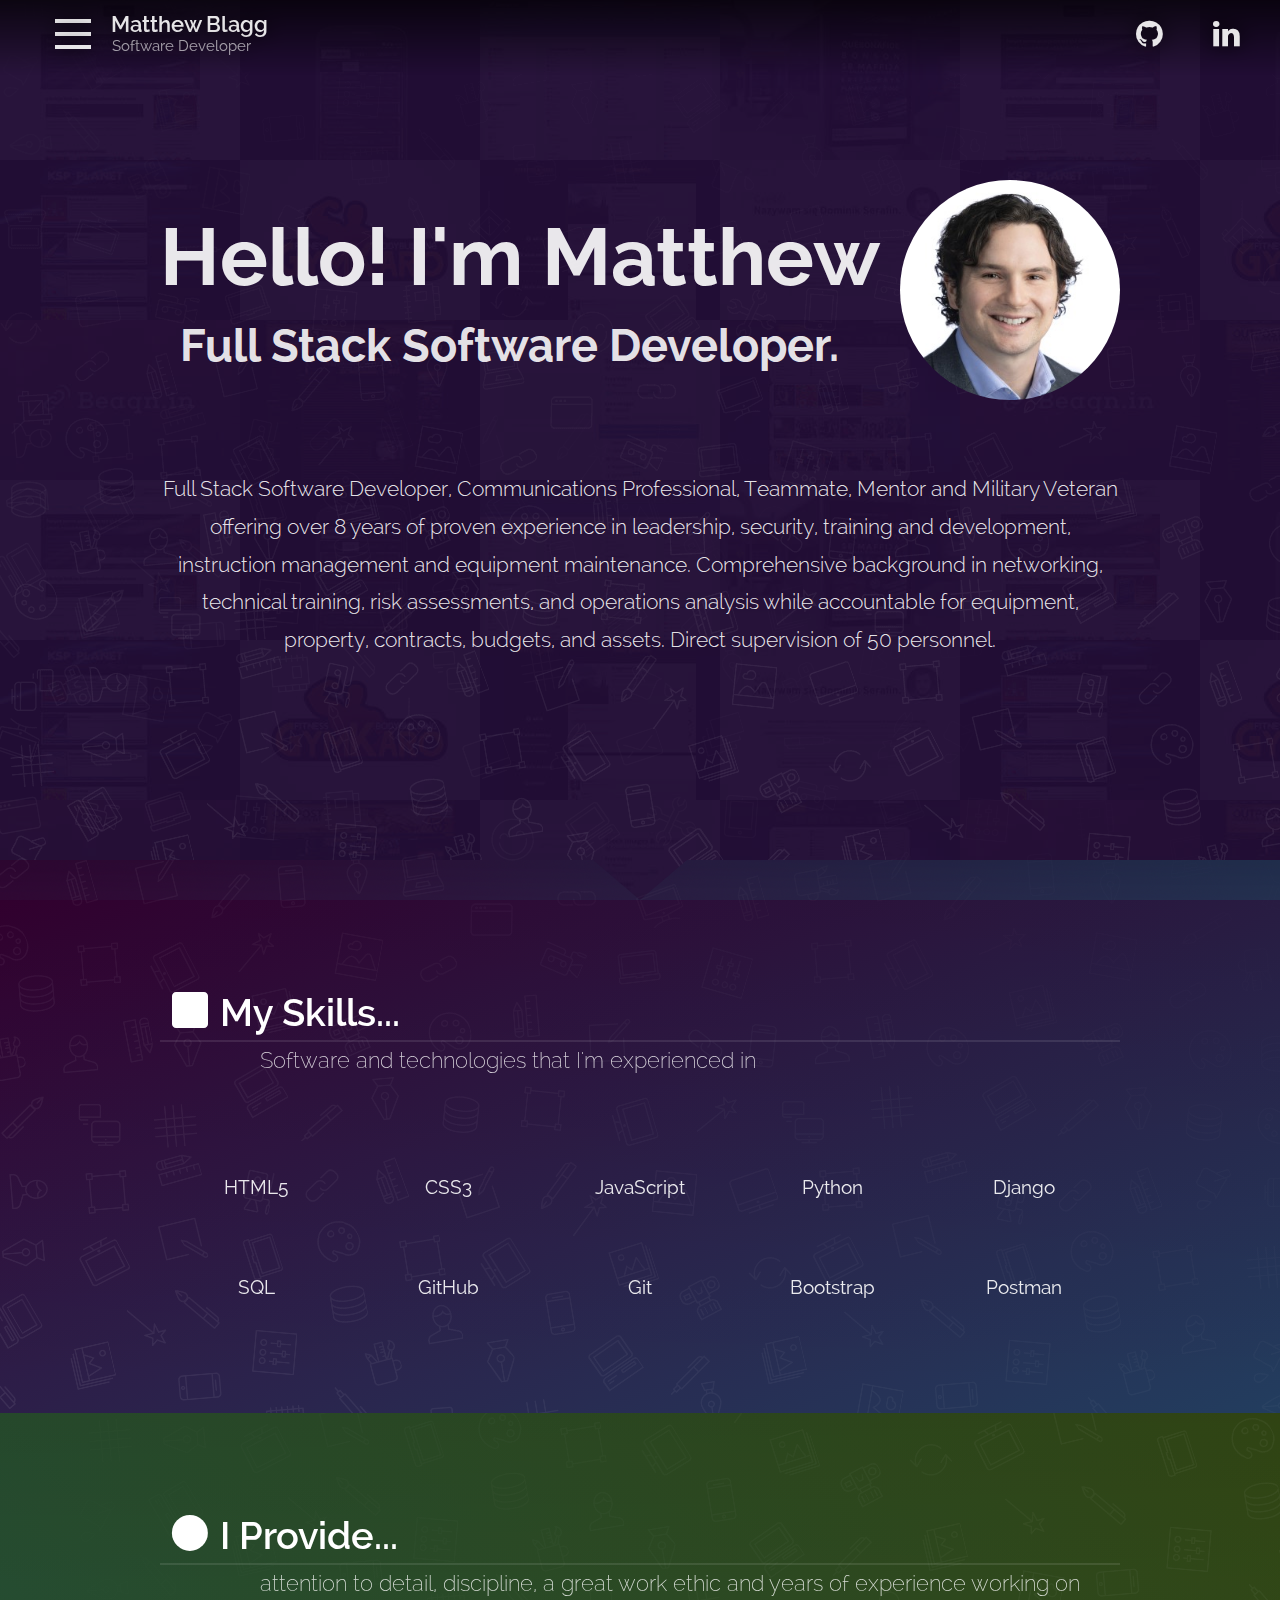
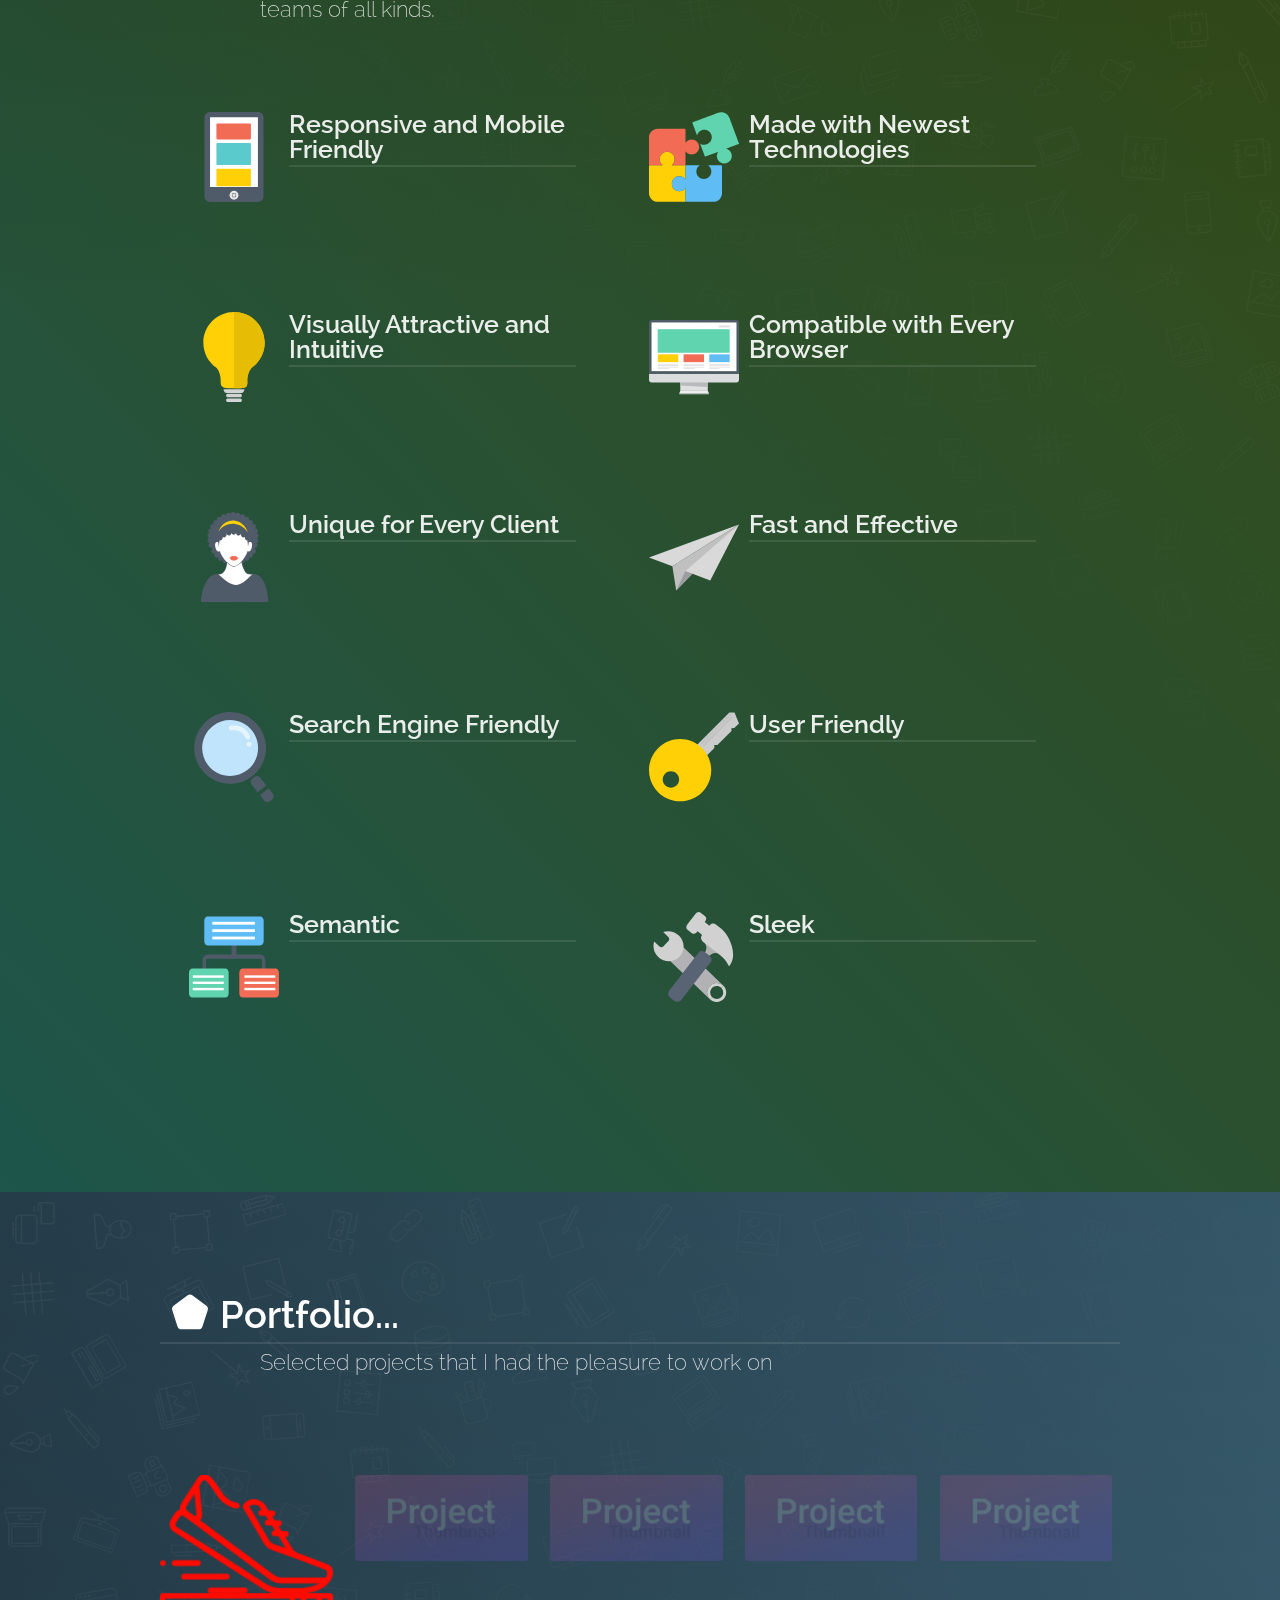
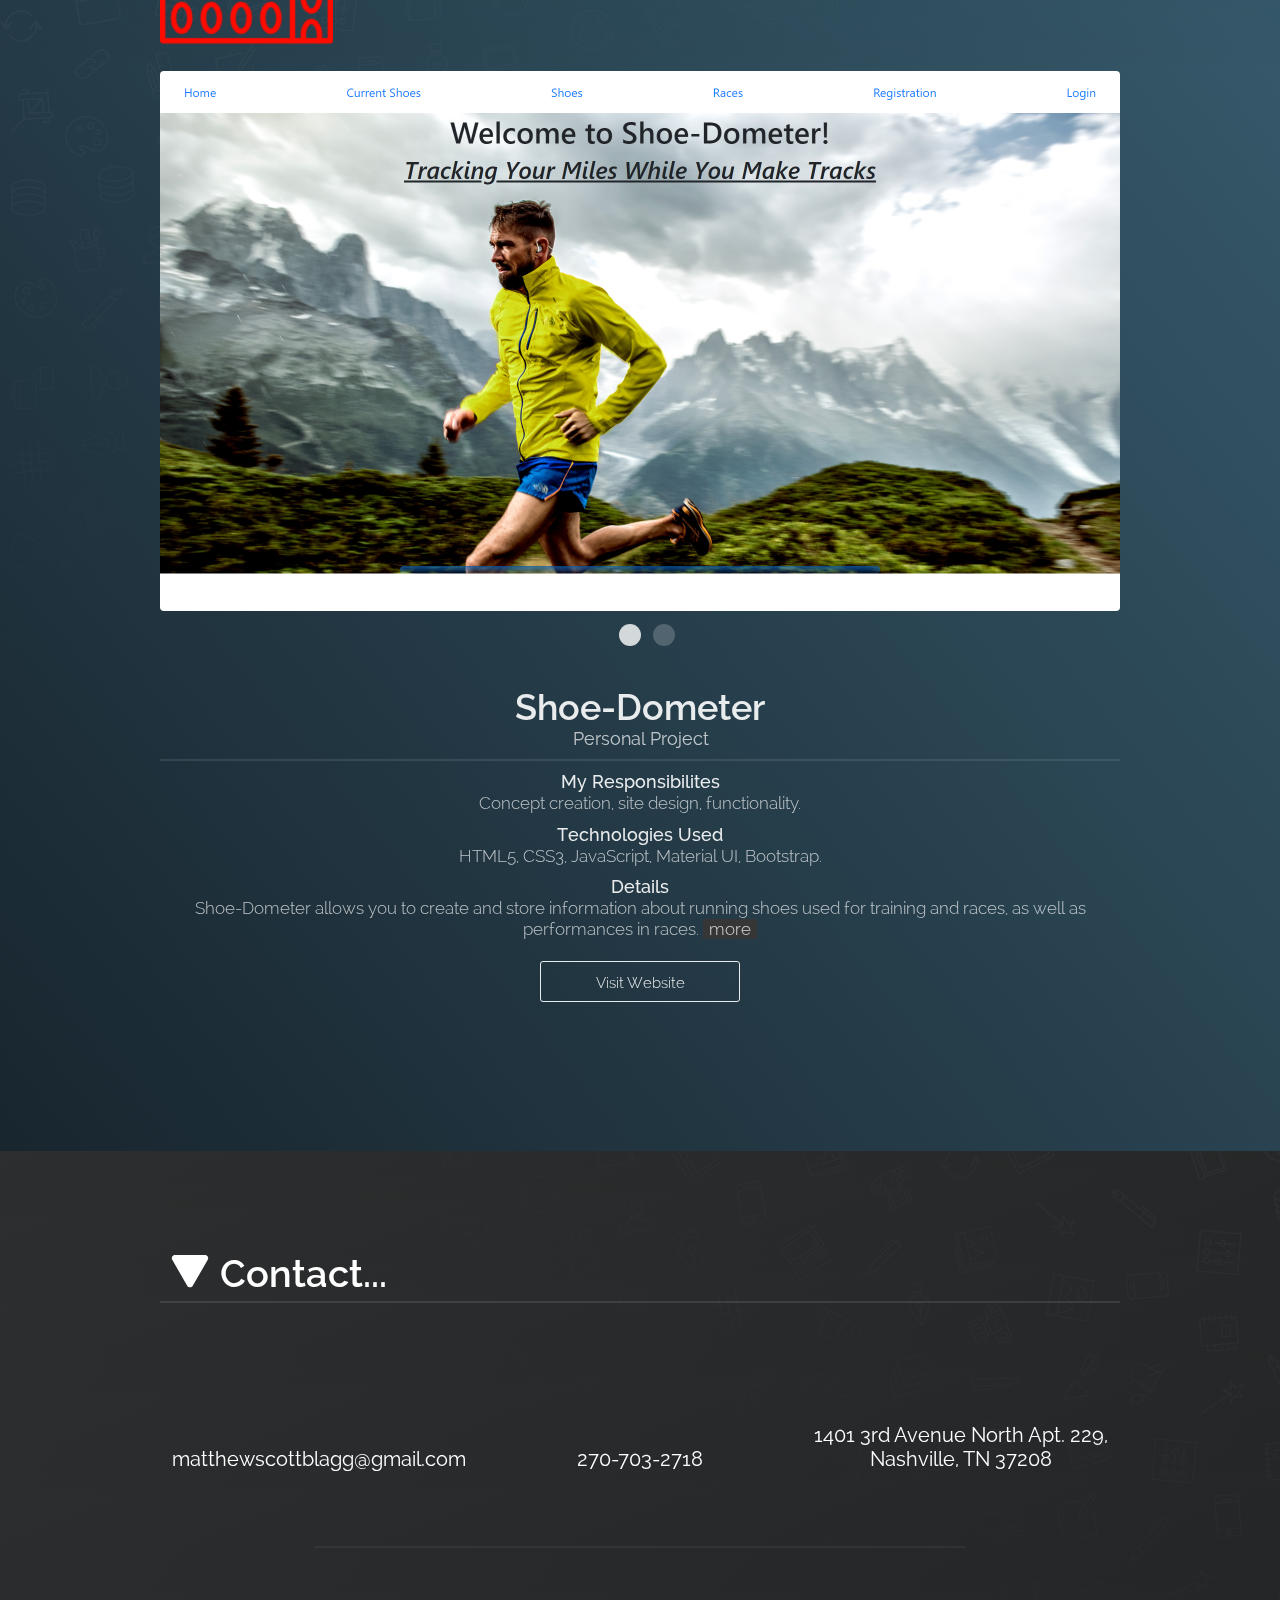
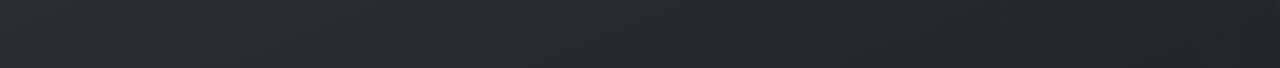
<file: index.html>
<!DOCTYPE html><html lang="en">

<head>
	<!-- Basic informations -->
	<meta charset="utf-8">
	<meta name="viewport" content="width=device-width, initial-scale=1.0">
	<meta http-equiv="X-UA-Compatible" content="IE=edge">

	<!-- Site informations -->
	<title>Matthew Blagg</title>
	<meta name="author" content="Dominik Serafin">
	<meta name="description" content="Free HTML5 Template created by Dominik Serafin.">

	<!-- Open Graph -->
	<meta property="og:title" content="Free Aurora Template">
	<meta property="og:description" content="Free HTML5 Template created by Dominik Serafin.">
	<meta property="og:url" content="http://serafin.io/aurora-template/">
	<meta property="og:image" content="http://serafin.io/aurora-template/content/og_image.png">

	<!-- Twitter Card -->
	<!--
	<meta name="twitter:title" content="">
	<meta name="twitter:description" content="">
	<meta name="twitter:domain" content="">
	<meta name="twitter:image:src" content="">
	<meta name="twitter:site" content="">
	<meta name="twitter:creator" content="">
	<meta name="twitter:card" content="">
	-->

	<!-- Favicon -->
	<link rel="icon" href="/professionalSite/style/favicon/M.png">

	<!-- Fonts -->
	<link href="style/fonts/webfont-raleway/webfont-raleway.css" rel="stylesheet" type="text/css">
	<link href="style/fonts/webfont-font-awesome/css/font-awesome.css" rel="stylesheet" type="text/css">

	<!-- Stylesheets -->
	<link href="style/css/global.css" type="text/css" rel="stylesheet" media="all">

	<!-- Scripts preload -->
	<!--[if lt IE 9]><script src="style/js/html5shiv.js"></script><![endif]-->
</head>

<body>






	<!-- Some Helper Stuff -->
	<div id="start" class="start">&nbsp;</div>
	<div class="maxwidth1050">&nbsp;</div>







	<!-- Header -->
	<header class="header">
		<div class="header__wrapper">
			<div class="header__hamburger">
				<div class="header__hamburger-block">&nbsp;</div>
				<div class="header__hamburger-block">&nbsp;</div>
				<div class="header__hamburger-block">&nbsp;</div>
			</div>
			<nav class="header__navigation">
				<a href="#start" class="js-smooth-scroll">
					<div class="js-smooth-scroll  header__navigation-element">Intro...</div>
				</a>
				<a href="#experience" class="js-smooth-scroll">
					<div class="header__navigation-element  header__navigation-element--experience">Skills...</div>
				</a>
				<a href="#features" class="js-smooth-scroll">
					<div class="header__navigation-element  header__navigation-element--features">Guarantees...</div>
				</a>
				<a href="#realizations" class="js-smooth-scroll">
					<div class="header__navigation-element  header__navigation-element--realizations">Portfolio...</div>
				</a>
				<a href="#contact" class="js-smooth-scroll">
					<div class="header__navigation-element  header__navigation-element--contact">Contact...</div>
				</a>
			</nav>

			<a href="#start" class="header__title-wrapper  js-smooth-scroll">
				<div class="header__title-main">Matthew Blagg</div>
				<div class="header__title-sub">Software Developer</div>
			</a>

			<div class="header__social-icons">
				<a target="_blank" href="https://github.com/MatthewScott32/"><i class="fa fa-github"></i></a>
				<a target="_blank" href="https://www.linkedin.com/in/matthew-blagg/"><i class="fa fa-linkedin"></i></a>
			</div>
		</div>
	</header>
	<!-- End Header -->








	<!-- First Fixed "Hero" Section -->
	<section id="hero" class="hero">
		<div class="hero__background">&nbsp;</div>
		<div class="hero__gradient">&nbsp;</div>
		<div class="hero__pattern">&nbsp;</div>
		<div class="hero__content">
			<div class="hero__content-wrapper">
				<div class="hero__title-wrapper">
					<div class="hero__title-large">Hello! I'm Matthew</div>
					<div class="hero__title-small">Full Stack Software Developer.</div>
				</div>
				<div class="hero__photo-wrapper">
					<div class="hero__photo">
					
					</div>
				</div>
				<div class="hero__description">
					Full Stack Software Developer, Communications Professional, Teammate, Mentor and 
					Military Veteran offering over 8 years of proven experience in leadership, 
					security, training and development, instruction management and 
					equipment maintenance. Comprehensive background in networking, 
					technical training, risk assessments, and operations analysis while 
					accountable for equipment, property, contracts, budgets, and assets. 
					Direct supervision of 50 personnel.
				</div>
			</div>
		</div>
	</section>
	<!-- End First Fixed "Hero" Section -->

	<!-- Scrollable Content -->
	<div class="content">

		<!-- "Experience" Section -->
		<section id="experience" class="experience">
			<div class="experience__hollow-arrow">&nbsp;</div>
			<div class="experience__wrapper">
				<div class="section-header">
					<div class="section-header__title  section-header__title--experience">My Skills...</div>
					<div class="section-header__subtitle">Software and technologies that I'm experienced in</div>
				</div>
				<div class="experience__icons-wrapper">
					<div class="experience__icon  experience__icon--html5">
						<div class="experience__icon-description">HTML5</div>
					</div>
					<div class="experience__icon  experience__icon--css3">
						<div class="experience__icon-description">CSS3</div>
					</div>
					<div class="experience__icon  experience__icon--javascript">
						<div class="experience__icon-description">JavaScript</div>
					</div>
					<div class="experience__icon  experience__icon--pythonwhite">
						<div class="experience__icon-description">Python</div>
					</div>
					<div class="experience__icon  experience__icon--jquery">
						<div class="experience__icon-description">Django</div>
					</div>
					<div class="experience__icon  experience__icon--git">
						<div class="experience__icon-description">SQL</div>
					</div>
					<div class="experience__icon  experience__icon--wordpress">
						<div class="experience__icon-description">GitHub</div>
					</div>
					<div class="experience__icon  experience__icon--photoshop">
						<div class="experience__icon-description">Git</div>
					</div>
					<div class="experience__icon  experience__icon--bootstrap">
						<div class="experience__icon-description">Bootstrap</div>
					</div>
					<div class="experience__icon  experience__icon--postman">
						<div class="experience__icon-description">Postman</div>
					</div>
				</div>
			</div>
		</section>
		<!-- End "Experience" Section -->














		<!-- "Features" Section -->
		<section id="features" class="features">
			<div class="features__wrapper">
				<div class="section-header">
					<div class="section-header__title  section-header__title--features">I Provide...</div>
					<div class="section-header__subtitle">attention to detail, discipline, 
						a great work ethic and years of experience working on teams of all kinds.</div>
				</div>
				<div class="features__elements-wrapper">
					<div class="features__element">
						<div class="features__image  features__image--mobile">&nbsp;</div>
						<div class="features__text">
							<div class="features__title">Responsive and Mobile Friendly</div>
							<!-- <div class="features__description">Lorem ipsum dolor sit amet, consectetur adipisicing elit. Accusamus ducimus, nemo corrupti voluptas ea! Placeat quidem magnam.</div> -->
						</div>
					</div>
					<div class="features__element">
						<div class="features__image  features__image--newest">&nbsp;</div>
						<div class="features__text">
							<div class="features__title">Made with Newest Technologies</div>
							<!-- <div class="features__description">Lorem ipsum dolor sit amet, consectetur adipisicing elit.</div> -->
						</div>
					</div>
					<div class="features__element">
						<div class="features__image  features__image--intuitive">&nbsp;</div>
						<div class="features__text">
							<div class="features__title">Visually Attractive and Intuitive</div>
							<!-- <div class="features__description">Lorem ipsum dolor sit amet, consectetur adipisicing elit. Accusamus ducimus, nemo corrupti voluptas ea.</div> -->
						</div>
					</div>
					<div class="features__element">
						<div class="features__image  features__image--browsers">&nbsp;</div>
						<div class="features__text">
							<div class="features__title">Compatible with Every Browser</div>
							<!-- <div class="features__description">Lorem ipsum dolor sit amet, consectetur adipisicing elit. Accusamus ducimus, nemo corrupti voluptas ea! Placeat quidem magnam, natus est eos fugit doloremque dolorum.</div> -->
						</div>
					</div>
					<div class="features__element">
						<div class="features__image  features__image--clients">&nbsp;</div>
						<div class="features__text">
							<div class="features__title">Unique for Every Client</div>
							<!-- <div class="features__description">Lorem ipsum dolor sit amet, consectetur adipisicing elit. Accusamus ducimus, nemo corrupti voluptas ea! Placeat quidem magnam.</div> -->
						</div>
					</div>
					<div class="features__element">
						<div class="features__image  features__image--fast">&nbsp;</div>
						<div class="features__text">
							<div class="features__title">Fast and Effective</div>
							<!-- <div class="features__description">Lorem ipsum dolor sit amet, consectetur adipisicing elit. Accusamus ducimus, nemo corrupti voluptas ea placeat quidem.</div> -->
						</div>
					</div>
					<div class="features__element">
						<div class="features__image  features__image--seo">&nbsp;</div>
						<div class="features__text">
							<div class="features__title">Search Engine Friendly</div>
							<!-- <div class="features__description">Lorem ipsum dolor sit amet, consectetur adipisicing elit. Accusamus ducimus, nemo corrupti.</div> -->
						</div>
					</div>
					<div class="features__element">
						<div class="features__image  features__image--secure">&nbsp;</div>
						<div class="features__text">
							<div class="features__title">User Friendly</div>
							<!-- <div class="features__description">Lorem ipsum dolor sit amet, consectetur adipisicing elit. Accusamus ducimus, nemo corrupti voluptas ea! Placeat quidem magnam, natus.</div> -->
						</div>
					</div>
					<div class="features__element">
						<div class="features__image  features__image--semantic">&nbsp;</div>
						<div class="features__text">
							<div class="features__title">Semantic</div>
							<!-- <div class="features__description">Lorem ipsum dolor sit amet, consectetur adipisicing elit. Accusamus ducimus, nemo corrupti voluptas ea! Placeat quidem magnam, natus est eos fugit doloremque.</div> -->
						</div>
					</div>
					<div class="features__element">
						<div class="features__image  features__image--sourcefiles">&nbsp;</div>
						<div class="features__text">
							<div class="features__title">Sleek</div>
							<!-- <div class="features__description">Lorem ipsum dolor sit amet, consectetur adipisicing elit. Accusamus ducimus, nemo corrupti voluptas ea.</div> -->
						</div>
					</div>
				</div>
			</div>
		</section>
		<!-- End "Features" Section -->


















		<!-- "Realizations" Section - With Projects -->
		<section id="realizations" class="realizations">
			<div class="realizations__wrapper">

				<div class="section-header">
					<div class="section-header__title  section-header__title--realizations">Portfolio...</div>
					<div class="section-header__subtitle">Selected projects that I had the pleasure to work on</div>
				</div>

				<div class="showcase">
					<div class="showcase__thumbnails-wrapper">

						<!-- normal -->
						<img data-project="p1" class="showcase__thumb  showcase__thumb--first  showcase__thumb--active" src="content/shoe-dometerlogo.png">
						<img data-project="p2" class="showcase__thumb" src="content/project_placeholder_thumb.jpg">
						<img data-project="p3" class="showcase__thumb" src="content/project_placeholder_thumb.jpg">
						<img data-project="p4" class="showcase__thumb" src="content/project_placeholder_thumb.jpg">
						<img data-project="p5" class="showcase__thumb" src="content/project_placeholder_thumb.jpg">

						<!-- blank template
						<div data-project="p5" class="showcase__thumb  showcase__thumb--blank">&nbsp;</div>
						 -->

					</div>



					<div class="showcase__stage-wrapper">

						<!-- project 1 -->
						<div data-project="p1" class="showcase__stage  showcase__stage--active">
							<div class="showcase__slider">
								<ul class="rslides">

									<li>
										<a href="content/homescreenshoe-dometer.png" target="_blank">
											<img src="content/homescreenshoe-dometer.png">
										</a>
									</li>

									<li>
										<a href="content/shoepage.png" target="_blank">
											<img src="content/shoepage.png">
										</a>
									</li>

								</ul>
							</div>
							<div class="showcase__infos-wrapper">
								<div class="showcase__title">
									Shoe-Dometer
									<div class="showcase__title-description">Personal Project</div>
								</div>

								<div class="showcase__point">
									<div class="showcase__point-title">My Responsibilites</div>
									<div class="showcase__point-description">
										Concept creation, site design, functionality.
									</div>
								</div>
								<div class="showcase__point">
									<div class="showcase__point-title">Technologies Used</div>
									<div class="showcase__point-description">
										HTML5, CSS3, JavaScript, Material UI, Bootstrap.
									</div>
								</div>


								<div class="showcase__point">
									<div class="showcase__point-title">Details</div>
									<div class="showcase__point-details-excerpt">
										Shoe-Dometer allows you to create and store information about running shoes used for training and races, as well as performances in races. <!--<span class="showcase__ellipsis"></span>--><span class="showcase__readmore">more</span>
									</div>

									<div class="showcase__point-details-full">
										A perfect tool giving you the ability to track the mileage of your running shoes, in turn allowing you to maximize their use.<span class="showcase__readless">less</span>
									</div>
								</div>


								<a target="_blank" href="https://github.com/MatthewScott32/Shoe-Dometer" class="showcase__button  ghost-button  ghost-button--realizations">Visit Website</a>
							</div>
						</div>

						<!-- project 2 -->
						<div data-project="p2" class="showcase__stage">
							<div class="showcase__slider">
								<ul class="rslides">

									<li>
										<a href="content/project_placeholder_slide.jpg" target="_blank">
											<img src="content/project_placeholder_slide.jpg">
										</a>
									</li>

									<li>
										<a href="content/project_placeholder_slide.jpg" target="_blank">
											<img src="content/project_placeholder_slide.jpg">
										</a>
									</li>

									<li>
										<a href="content/project_placeholder_slide.jpg" target="_blank">
											<img src="content/project_placeholder_slide.jpg">
										</a>
									</li>

									<li>
										<a href="content/project_placeholder_slide.jpg" target="_blank">
											<img src="content/project_placeholder_slide.jpg">
										</a>
									</li>

								</ul>
							</div>
							<div class="showcase__infos-wrapper">
								<div class="showcase__title">Second Project</div>
								<div class="showcase__point">
									<div class="showcase__point-title">Section Title</div>
									<div class="showcase__point-description">
										Section Content
									</div>
								</div>
								<div class="showcase__point">
									<div class="showcase__point-title">Section Title</div>
									<div class="showcase__point-description">
										HTML, CSS, SASS, JavaScript, jQuery, WordPress, Google Maps Api v3
									</div>
								</div>
								<div class="showcase__point">
									<div class="showcase__point-title">Section Title</div>
									<div class="showcase__point-details-excerpt">
										Lorem ipsum dolor sit amet, consectetur adipiscing elit, sed do eiusmod tempor incididunt ut labore et dolore magna aliqua. Ut enim ad minim veniam, quis nostrud exercitation ullamco laboris nisi ut aliquip<span class="showcase__ellipsis">...</span>
										<span class="showcase__readmore">more</span>
									</div>
									<div class="showcase__point-details-full">
										ex ea commodo consequat. Duis aute irure dolor in reprehenderit in voluptate velit esse cillum dolore eu fugiat nulla pariatur. Excepteur sint occaecat cupidatat non proident, sunt in culpa qui officia deserunt mollit anim id est laborum.
										<span class="showcase__readless">less</span>
									</div>
								</div>
								<a target="_blank" href="//example.com" class="showcase__button  ghost-button  ghost-button--realizations">Visit Website</a>
							</div>
						</div>

						<!-- project 3 -->
						<div data-project="p3" class="showcase__stage">
							<div class="showcase__slider">
								<ul class="rslides">
									<li><img src="content/project_placeholder_slide.jpg"></li>
								</ul>
							</div>
							<div class="showcase__infos-wrapper">
								<div class="showcase__title">Third Project</div>
								<div class="showcase__point">
									<div class="showcase__point-title">Section Title</div>
									<div class="showcase__point-description">
										Design and Development
									</div>
								</div>
								<div class="showcase__point">
									<div class="showcase__point-title">Section Title</div>
									<div class="showcase__point-description">
										HTML, CSS, SASS, JavaScript, jQuery
									</div>
								</div>
								<div class="showcase__point">
									<div class="showcase__point-title">Section Title</div>
									<div class="showcase__point-details-excerpt">
										Lorem ipsum dolor sit amet, consectetur adipiscing elit, sed do eiusmod tempor incididunt ut labore et dolore magna aliqua. Ut enim ad minim veniam, quis nostrud exercitation ullamco laboris nisi ut aliquip<span class="showcase__ellipsis">...</span>
										<span class="showcase__readmore">more</span>
									</div>
									<div class="showcase__point-details-full">
										ex ea commodo consequat. Duis aute irure dolor in reprehenderit in voluptate velit esse cillum dolore eu fugiat nulla pariatur. Excepteur sint occaecat cupidatat non proident, sunt in culpa qui officia deserunt mollit anim id est laborum.
										<span class="showcase__readless">less</span>
									</div>
								</div>
								<a target="_blank" href="//example.com" class="showcase__button  ghost-button  ghost-button--realizations">Visit Website</a>
							</div>
						</div>

						<!-- project 4 -->
						<div data-project="p4" class="showcase__stage">
							<div class="showcase__slider">
								<ul class="rslides">
									<li><img src="content/project_placeholder_slide.jpg"></li>
									<li><img src="content/project_placeholder_slide.jpg"></li>
									<li><img src="content/project_placeholder_slide.jpg"></li>
									<li><img src="content/project_placeholder_slide.jpg"></li>
								</ul>
							</div>
							<div class="showcase__infos-wrapper">
								<div class="showcase__title">Fourth Project</div>
								<div class="showcase__point">
									<div class="showcase__point-title">Section Title</div>
									<div class="showcase__point-description">
										Design and Front-End Development
									</div>
								</div>
								<div class="showcase__point">
									<div class="showcase__point-title">Section Title</div>
									<div class="showcase__point-description">
										HTML, CSS, SASS, JavaScript, jQuery
									</div>
								</div>
								<div class="showcase__point">
									<div class="showcase__point-title">Section Title</div>
									<div class="showcase__point-details-excerpt">
										Lorem ipsum dolor sit amet, consectetur adipiscing elit, sed do eiusmod tempor incididunt ut labore et dolore magna aliqua. Ut enim ad minim veniam, quis nostrud exercitation ullamco laboris nisi ut aliquip<span class="showcase__ellipsis">...</span>
										<span class="showcase__readmore">more</span>
									</div>
									<div class="showcase__point-details-full">
										ex ea commodo consequat. Duis aute irure dolor in reprehenderit in voluptate velit esse cillum dolore eu fugiat nulla pariatur. Excepteur sint occaecat cupidatat non proident, sunt in culpa qui officia deserunt mollit anim id est laborum.
										<span class="showcase__readless">less</span>
									</div>
								</div>
								<a target="_blank" href="//example.com" class="showcase__button  ghost-button  ghost-button--realizations">Visit Website</a>
							</div>
						</div>

						<!-- project 5 -->
						<div data-project="p5" class="showcase__stage">
							<div class="showcase__slider">
								<ul class="rslides">
									<li><img src="content/project_placeholder_slide.jpg"></li>
									<li><img src="content/project_placeholder_slide.jpg"></li>
									<li><img src="content/project_placeholder_slide.jpg"></li>
									<li><img src="content/project_placeholder_slide.jpg"></li>
								</ul>
							</div>
							<div class="showcase__infos-wrapper">
								<div class="showcase__title">Fifth Project</div>
								<div class="showcase__point">
									<div class="showcase__point-title">Section Title</div>
									<div class="showcase__point-description">
										Design and Front-End Development
									</div>
								</div>
								<div class="showcase__point">
									<div class="showcase__point-title">Section Title</div>
									<div class="showcase__point-description">
										HTML, CSS, SASS, JavaScript, jQuery
									</div>
								</div>
								<div class="showcase__point">
									<div class="showcase__point-title">Section Title</div>
									<div class="showcase__point-details-excerpt">
										Lorem ipsum dolor sit amet, consectetur adipiscing elit, sed do eiusmod tempor incididunt ut labore et dolore magna aliqua. Ut enim ad minim veniam, quis nostrud exercitation ullamco laboris nisi ut aliquip<span class="showcase__ellipsis">...</span>
										<span class="showcase__readmore">more</span>
									</div>
									<div class="showcase__point-details-full">
										ex ea commodo consequat. Duis aute irure dolor in reprehenderit in voluptate velit esse cillum dolore eu fugiat nulla pariatur. Excepteur sint occaecat cupidatat non proident, sunt in culpa qui officia deserunt mollit anim id est laborum.
										<span class="showcase__readless">less</span>
									</div>
								</div>
								<a target="_blank" href="//example.com" class="showcase__button  ghost-button  ghost-button--realizations">Visit Website</a>
							</div>
						</div>


					</div>



				</div>
			</div>
		</section>
		<!-- End "Realizations" Section - With Projects -->

















		<!-- "Contact" Section -->
		<section id="contact" class="contact">
			<div class="contact__wrapper">
				<div class="section-header">
					<div class="section-header__title  section-header__title--contact">Contact...</div>
					<!-- <div class="section-header__subtitle">Contact me</div> -->
				</div>

				<div class="contact__icons-wrapper">
					<div class="contact__icon">
						<a target="_blank" href="mailto:matthewscottblagg@gmail.com"><i></i></a>
						<div class="contact__icon-description">matthewscottblagg@gmail.com</div>
					</div>
					<div class="contact__icon">
						<a target="_blank" href="https://twitter.com/SerafinDominik"><i ></i></a>
						<div class="contact__icon-description">270-703-2718</div>
					</div>
					<div class="contact__icon">
						<a target="_blank" href="https://dribbble.com/DominikSerafin"><i></i></a>
						<div class="contact__icon-description">1401 3rd Avenue North Apt. 229, Nashville, TN 37208</div>
					</div>
				</div>

				<div class="contact__spacer">&nbsp;</div>

				<!-- <form class="contact__form">

					 <div class="contact__textarea-wrapper">
						<label for="message_content" class="contact__label">Message</label>
						<div class="contact__response-ajax-text">&nbsp;</div>
						<textarea id="message_content" rows="10" placeholder="Hello! Would you be interested in collaboration for a great project?" required></textarea>
					</div>

					<div class="contact__bottom-wrapper">
						<div class="contact__sender-info-wrapper">
							<div class="contact__input-wrapper  contact__input-wrapper--name">
								<label for="sender_name" class="contact__label">Your Name</label>
								<div class="contact__response-ajax-text">&nbsp;</div>
								<input id="sender_name" type="text" placeholder="John/Jane Doe" required>
							</div>
							<div class="contact__input-wrapper  contact__input-wrapper--email">
								<label for="sender_email" class="contact__label">Your E-mail</label>
								<div class="contact__response-ajax-text">&nbsp;</div>
								<input id="sender_email" type="email" placeholder="john@example.com" required>
							</div>
						</div>  -->

						<!-- <div class="contact__button-wrapper  ghost-button  ghost-button--contact">
							<div class="contact__paper-plane-wrapper"><i class="fa fa-paper-plane"></i></div>
							<div class="contact__response  contact__response--success">
								<div class="contact__response-title"><i class="fa fa-check"></i> Message was sent.</div>
								<div class="contact__response-description  contact__response-description--success">&nbsp;</div>
							</div>
							<div class="contact__response  contact__response--error">
								<div class="contact__response-title"><i class="fa fa-warning"></i> Error.</div>
								<div class="contact__response-description  contact__response-description--error">Message couldn't be sent.</div>
							</div>
							<input id="contact__submit" type="button" value=" ">
						</div>
					</div>
				</form>

			</div>
		</section> -->
		<!-- End "Contact" Section -->














		<!-- Footer -->
		<!-- <footer id="footer" class="footer">
			<div class="footer__wrapper">
				<div class="footer__copyright">Some Rights Reserved &copy; 2015</div>
				<a href="http://serafin.io/?utm_source=Aurora-Template&utm_medium=Footer-Image&utm_campaign=Freebie" target="_blank" class="footer__image">&nbsp;</a>
			</div>
		</footer> -->
		<!-- End Footer -->








	</div>
	<!-- End Scrollable Content -->












	<!-- Scripts postload -->
	<script src="style/js/dependencies.min.js" type="text/javascript"></script>
	<script src="style/js/global.js" type="text/javascript"></script>

</body>
</html>
</file>
<file: style/fonts/webfont-raleway/webfont-raleway.css>
@font-face {
  font-family: 'Raleway';
  src: url('Raleway-Thin.eot?#iefix') format('embedded-opentype'),
       url('Raleway-Thin.otf')  format('opentype'),
       url('Raleway-Thin.woff') format('woff'),
       url('Raleway-Thin.ttf')  format('truetype'),
       url('Raleway-Thin.svg#Raleway') format('svg');
  font-weight: 100;
  font-style: normal;
}

@font-face {
  font-family: 'Raleway';
  src: url('Raleway-ExtraLight.eot?#iefix') format('embedded-opentype'),
       url('Raleway-ExtraLight.otf')  format('opentype'),
       url('Raleway-ExtraLight.woff') format('woff'),
       url('Raleway-ExtraLight.ttf')  format('truetype'),
       url('Raleway-ExtraLight.svg#Raleway') format('svg');
  font-weight: 200;
  font-style: normal;
}

@font-face {
  font-family: 'Raleway';
  src: url('Raleway-Light.eot?#iefix') format('embedded-opentype'),
       url('Raleway-Light.otf')  format('opentype'),
       url('Raleway-Light.woff') format('woff'),
       url('Raleway-Light.ttf')  format('truetype'),
       url('Raleway-Light.svg#Raleway') format('svg');
  font-weight: 300;
  font-style: normal;
}

@font-face {
  font-family: 'Raleway';
  src: url('Raleway-Regular.eot?#iefix') format('embedded-opentype'),
       url('Raleway-Regular.otf')  format('opentype'),
       url('Raleway-Regular.woff') format('woff'),
       url('Raleway-Regular.ttf')  format('truetype'),
       url('Raleway-Regular.svg#Raleway') format('svg');
  font-weight: 400;
  font-style: normal;
}

@font-face {
  font-family: 'Raleway';
  src: url('Raleway-Medium.eot?#iefix') format('embedded-opentype'),
       url('Raleway-Medium.otf')  format('opentype'),
       url('Raleway-Medium.woff') format('woff'),
       url('Raleway-Medium.ttf')  format('truetype'),
       url('Raleway-Medium.svg#Raleway') format('svg');
  font-weight: 500;
  font-style: normal;
}

@font-face {
  font-family: 'Raleway';
  src: url('Raleway-SemiBold.eot?#iefix') format('embedded-opentype'),
       url('Raleway-SemiBold.otf')  format('opentype'),
       url('Raleway-SemiBold.woff') format('woff'),
       url('Raleway-SemiBold.ttf')  format('truetype'),
       url('Raleway-SemiBold.svg#Raleway') format('svg');
  font-weight: 600;
  font-style: normal;
}

@font-face {
  font-family: 'Raleway';
  src: url('Raleway-Bold.eot?#iefix') format('embedded-opentype'),
       url('Raleway-Bold.otf')  format('opentype'),
       url('Raleway-Bold.woff') format('woff'),
       url('Raleway-Bold.ttf')  format('truetype'),
       url('Raleway-Bold.svg#Raleway') format('svg');
  font-weight: 700;
  font-style: normal;
}

@font-face {
  font-family: 'Raleway';
  src: url('Raleway-ExtraBold.eot?#iefix') format('embedded-opentype'),
       url('Raleway-ExtraBold.otf')  format('opentype'),
       url('Raleway-ExtraBold.woff') format('woff'),
       url('Raleway-ExtraBold.ttf')  format('truetype'),
       url('Raleway-ExtraBold.svg#Raleway') format('svg');
  font-weight: 800;
  font-style: normal;
}

@font-face {
  font-family: 'Raleway';
  src: url('Raleway-Heavy.eot?#iefix') format('embedded-opentype'),
       url('Raleway-Heavy.otf')  format('opentype'),
       url('Raleway-Heavy.woff') format('woff'),
       url('Raleway-Heavy.ttf')  format('truetype'),
       url('Raleway-Heavy.svg#Raleway') format('svg');
  font-weight: 900;
  font-style: normal;
}
</file>
<file: style/css/global.css>
/*------------------------------------*	Information
\*------------------------------------*/
/*
	 * Style by Dominik Serafin
	 * * http://serafin.io/
	 * * dominikdsgnr@gmail.com
	 *
	 * Stylesheet generated with SASS
	 * * http://sass-lang.com/
	 *
	 * Vendor prefixes thanks to Autoprefixer
	 * * https://github.com/postcss/autoprefixer
	 *
	 */
/*------------------------------------*    Normalize
\*------------------------------------*/
/*! normalize.css v3.0.1 | MIT License | git.io/normalize */
/**
 * 1. Set default font family to sans-serif.
 * 2. Prevent iOS text size adjust after orientation change, without disabling
 *    user zoom.
 */
html {
  font-family: sans-serif;
  /* 1 */
  -ms-text-size-adjust: 100%;
  /* 2 */
  -webkit-text-size-adjust: 100%;
  /* 2 */
}

/**
 * Remove default margin.
 */
body {
  margin: 0;
}

/* HTML5 display definitions
   ========================================================================== */
/**
 * Correct `block` display not defined for any HTML5 element in IE 8/9.
 * Correct `block` display not defined for `details` or `summary` in IE 10/11 and Firefox.
 * Correct `block` display not defined for `main` in IE 11.
 */
article,
aside,
details,
figcaption,
figure,
footer,
header,
hgroup,
main,
nav,
section,
summary {
  display: block;
}

/**
 * 1. Correct `inline-block` display not defined in IE 8/9.
 * 2. Normalize vertical alignment of `progress` in Chrome, Firefox, and Opera.
 */
audio,
canvas,
progress,
video {
  display: inline-block;
  /* 1 */
  vertical-align: baseline;
  /* 2 */
}

/**
 * Prevent modern browsers from displaying `audio` without controls.
 * Remove excess height in iOS 5 devices.
 */
audio:not([controls]) {
  display: none;
  height: 0;
}

/**
 * Address `[hidden]` styling not present in IE 8/9/10.
 * Hide the `template` element in IE 8/9/11, Safari, and Firefox < 22.
 */
[hidden],
template {
  display: none;
}

/* Links
   ========================================================================== */
/**
 * Remove the gray background color from active links in IE 10.
 */
a {
  background: transparent;
}

/**
 * Improve readability when focused and also mouse hovered in all browsers.
 */
a:active,
a:hover {
  outline: 0;
}

/* Text-level semantics
   ========================================================================== */
/**
 * Address styling not present in IE 8/9/10/11, Safari, and Chrome.
 */
abbr[title] {
  border-bottom: 1px dotted;
}

/**
 * Address style set to `bolder` in Firefox 4+, Safari, and Chrome.
 */
b,
strong {
  font-weight: bold;
}

/**
 * Address styling not present in Safari and Chrome.
 */
dfn {
  font-style: italic;
}

/**
 * Address variable `h1` font-size and margin within `section` and `article`
 * contexts in Firefox 4+, Safari, and Chrome.
 */
h1 {
  font-size: 2em;
  margin: 0.67em 0;
}

/**
 * Address styling not present in IE 8/9.
 */
mark {
  background: #ff0;
  color: #000;
}

/**
 * Address inconsistent and variable font size in all browsers.
 */
small {
  font-size: 80%;
}

/**
 * Prevent `sub` and `sup` affecting `line-height` in all browsers.
 */
sub,
sup {
  font-size: 75%;
  line-height: 0;
  position: relative;
  vertical-align: baseline;
}

sup {
  top: -0.5em;
}

sub {
  bottom: -0.25em;
}

/* Embedded content
   ========================================================================== */
/**
 * Remove border when inside `a` element in IE 8/9/10.
 */
img {
  border: 0;
}

/**
 * Correct overflow not hidden in IE 9/10/11.
 */
svg:not(:root) {
  overflow: hidden;
}

/* Grouping content
   ========================================================================== */
/**
 * Address margin not present in IE 8/9 and Safari.
 */
figure {
  margin: 1em 40px;
}

/**
 * Address differences between Firefox and other browsers.
 */
hr {
  -webkit-box-sizing: content-box;
  box-sizing: content-box;
  height: 0;
}

/**
 * Contain overflow in all browsers.
 */
pre {
  overflow: auto;
}

/**
 * Address odd `em`-unit font size rendering in all browsers.
 */
code,
kbd,
pre,
samp {
  font-family: monospace, monospace;
  font-size: 1em;
}

/* Forms
   ========================================================================== */
/**
 * Known limitation: by default, Chrome and Safari on OS X allow very limited
 * styling of `select`, unless a `border` property is set.
 */
/**
 * 1. Correct color not being inherited.
 *    Known issue: affects color of disabled elements.
 * 2. Correct font properties not being inherited.
 * 3. Address margins set differently in Firefox 4+, Safari, and Chrome.
 */
button,
input,
optgroup,
select,
textarea {
  color: inherit;
  /* 1 */
  font: inherit;
  /* 2 */
  margin: 0;
  /* 3 */
}

/**
 * Address `overflow` set to `hidden` in IE 8/9/10/11.
 */
button {
  overflow: visible;
}

/**
 * Address inconsistent `text-transform` inheritance for `button` and `select`.
 * All other form control elements do not inherit `text-transform` values.
 * Correct `button` style inheritance in Firefox, IE 8/9/10/11, and Opera.
 * Correct `select` style inheritance in Firefox.
 */
button,
select {
  text-transform: none;
}

/**
 * 1. Avoid the WebKit bug in Android 4.0.* where (2) destroys native `audio`
 *    and `video` controls.
 * 2. Correct inability to style clickable `input` types in iOS.
 * 3. Improve usability and consistency of cursor style between image-type
 *    `input` and others.
 */
button,
html input[type="button"], input[type="reset"],
input[type="submit"] {
  -webkit-appearance: button;
  /* 2 */
  cursor: pointer;
  /* 3 */
}

/**
 * Re-set default cursor for disabled elements.
 */
button[disabled],
html input[disabled] {
  cursor: default;
}

/**
 * Remove inner padding and border in Firefox 4+.
 */
button::-moz-focus-inner,
input::-moz-focus-inner {
  border: 0;
  padding: 0;
}

/**
 * Address Firefox 4+ setting `line-height` on `input` using `!important` in
 * the UA stylesheet.
 */
input {
  line-height: normal;
}

/**
 * It's recommended that you don't attempt to style these elements.
 * Firefox's implementation doesn't respect box-sizing, padding, or width.
 *
 * 1. Address box sizing set to `content-box` in IE 8/9/10.
 * 2. Remove excess padding in IE 8/9/10.
 */
input[type="checkbox"],
input[type="radio"] {
  -webkit-box-sizing: border-box;
  box-sizing: border-box;
  /* 1 */
  padding: 0;
  /* 2 */
}

/**
 * Fix the cursor style for Chrome's increment/decrement buttons. For certain
 * `font-size` values of the `input`, it causes the cursor style of the
 * decrement button to change from `default` to `text`.
 */
input[type="number"]::-webkit-inner-spin-button,
input[type="number"]::-webkit-outer-spin-button {
  height: auto;
}

/**
 * 1. Address `appearance` set to `searchfield` in Safari and Chrome.
 * 2. Address `box-sizing` set to `border-box` in Safari and Chrome
 *    (include `-moz` to future-proof).
 */
input[type="search"] {
  -webkit-appearance: textfield;
  /* 1 */
  -webkit-box-sizing: content-box;
  /* 2 */
  box-sizing: content-box;
}

/**
 * Remove inner padding and search cancel button in Safari and Chrome on OS X.
 * Safari (but not Chrome) clips the cancel button when the search input has
 * padding (and `textfield` appearance).
 */
input[type="search"]::-webkit-search-cancel-button,
input[type="search"]::-webkit-search-decoration {
  -webkit-appearance: none;
}

/**
 * Define consistent border, margin, and padding.
 */
fieldset {
  border: 1px solid #c0c0c0;
  margin: 0 2px;
  padding: 0.35em 0.625em 0.75em;
}

/**
 * 1. Correct `color` not being inherited in IE 8/9/10/11.
 * 2. Remove padding so people aren't caught out if they zero out fieldsets.
 */
legend {
  border: 0;
  /* 1 */
  padding: 0;
  /* 2 */
}

/**
 * Remove default vertical scrollbar in IE 8/9/10/11.
 */
textarea {
  overflow: auto;
}

/**
 * Don't inherit the `font-weight` (applied by a rule above).
 * NOTE: the default cannot safely be changed in Chrome and Safari on OS X.
 */
optgroup {
  font-weight: bold;
}

/* Tables
   ========================================================================== */
/**
 * Remove most spacing between table cells.
 */
table {
  border-collapse: collapse;
  border-spacing: 0;
}

td,
th {
  padding: 0;
}

/*------------------------------------*    General styles
\*------------------------------------*/
html, body {
  position: relative;
  display: block;
  width: 100%;
}

html {
  font-family: "Raleway", sans-serif;
}

body {
  overflow-y: scroll;
}

a {
  color: inherit;
  text-decoration: none;
}

*, ::before, ::after {
  -webkit-box-sizing: border-box;
  box-sizing: border-box;
  background-repeat: no-repeat;
}

::-moz-selection {
  background: yellow;
  color: black;
}

::selection {
  background: yellow;
  color: black;
}

p, h1, h2, h3, h4, h5, h6, ul, li {
  margin: 0;
  padding: 0;
}

/*------------------------------------*    Variables
\*------------------------------------*/
/*------------------------------------*    Site sections
\*------------------------------------*/
.content {
  position: absolute;
  top: 970px;
  left: 0;
  width: 100%;
}

.start {
  font-size: 0;
  position: absolute;
  top: 0;
  left: 0;
}

.maxwidth1050 {
  font-size: 0;
  position: absolute;
  top: -999px;
  left: -999px;
  display: none;
}

/*------------------------------------*    .ghost-button
\*------------------------------------*/
.ghost-button {
  position: relative;
  color: rgba(255, 255, 255, 0.9);
  border: 2px solid rgba(255, 255, 255, 0.9);
  cursor: pointer;
  -webkit-transition: color 150ms ease 1ms;
  transition: color 150ms ease 1ms;
  vertical-align: middle;
  overflow: hidden;
}

.ghost-button:hover, .ghost-button:focus {
  color: black;
  -webkit-transition: color 400ms ease 70ms;
  transition: color 400ms ease 70ms;
}

.ghost-button::before {
  position: absolute;
  top: 50%;
  left: 50%;
  content: " ";
  display: block;
  background-color: rgba(255, 255, 255, 0.9);
  width: 0%;
  height: 0%;
  z-index: -10;
  border-radius: 1000px;
  -webkit-transform: translateX(-50%) translateY(-50%);
  -ms-transform: translateX(-50%) translateY(-50%);
  transform: translateX(-50%) translateY(-50%);
  -webkit-transition: width 200ms ease-out 1ms, height 200ms ease-out;
  transition: width 200ms ease-out 1ms, height 200ms ease-out;
}

.ghost-button:hover::before, .ghost-button:focus::before {
  width: 200px;
  height: 200px;
  -webkit-transition: width 200ms ease-out 1ms, height 200ms ease-out;
  transition: width 200ms ease-out 1ms, height 200ms ease-out;
}

/*------------------------------------*    .ghost-button modifiers
\*------------------------------------*/
.ghost-button--hero:hover::before, .ghost-button--hero:focus::before {
  width: 400px;
  height: 400px;
}

.ghost-button--realizations:hover::before, .ghost-button--realizations:focus::before {
  width: 250px;
  height: 250px;
}

.ghost-button--contact:hover::before, .ghost-button--contact:focus::before {
  width: 600px;
  height: 600px;
}

/*------------------------------------*    .header
\*------------------------------------*/
.header-background {
  position: fixed;
  z-index: 1000;
  top: 0;
  left: 0;
  width: 100%;
  height: 70px;
  -webkit-backface-visibility: hidden;
  backface-visibility: hidden;
}

.pace .pace-progress {
  position: fixed;
  z-index: 2000;
  top: 0;
  left: 0;
  height: 70px;
  -webkit-transition: width 300ms ease-in-out;
  transition: width 300ms ease-in-out;
  -webkit-backface-visibility: hidden;
  backface-visibility: hidden;
}

.header {
  position: fixed;
  z-index: 3000;
  top: 0;
  left: 0;
  height: 75px;
  width: 100%;
  -webkit-transition: height 300ms ease-in-out;
  transition: height 300ms ease-in-out;
  -webkit-backface-visibility: hidden;
  backface-visibility: hidden;
  background-image: -webkit-gradient(linear, left top, left bottom, from(rgba(0, 0, 0, 0.7)), to(transparent));
  background-image: -webkit-linear-gradient(top, rgba(0, 0, 0, 0.7), transparent);
  background-image: linear-gradient(to bottom, rgba(0, 0, 0, 0.7), transparent);
}

.header__wrapper {
  position: relative;
  z-index: 3000;
  width: 1200px;
  margin: 0 auto;
}

.header__hamburger {
  position: relative;
  z-index: 150;
  width: 36px;
  float: left;
  margin-top: 19px;
  margin-left: 15px;
  cursor: pointer;
}

.header__hamburger-block {
  background-color: rgba(255, 255, 255, 0.9);
  height: 4px;
  -webkit-box-shadow: 0 0 20px black;
  box-shadow: 0 0 20px black;
  margin-bottom: 9px;
  -webkit-transition: background-color 100ms ease-in-out;
  transition: background-color 100ms ease-in-out;
}

.header__hamburger-block:last-of-type {
  margin-bottom: 0;
}

.header__hamburger:hover .header__hamburger-block {
  background-color: rgba(255, 255, 255, 0.8);
}

.header__navigation {
  position: fixed;
  top: 0px;
  padding: 70px 20px 14px 20px;
  min-width: 300px;
  background-color: rgba(18, 18, 18, 0.9);
  display: none;
  z-index: 100;
}

.header__navigation a {
  display: block;
  padding: 8px 0;
}

.header__navigation-element {
  font-size: 20px;
  font-weight: 600;
  color: white;
  opacity: 0.8;
  padding-left: 35px;
  padding-right: 10px;
  background-size: 20px 20px;
  background-position: 5px top;
  -webkit-transition: padding 100ms ease;
  transition: padding 100ms ease;
}

.header__navigation-element--experience {
  background-image: url("../img/title_square.svg");
}

.header__navigation-element--features {
  background-image: url("../img/title_circle.svg");
}

.header__navigation-element--realizations {
  background-image: url("../img/title_pentagon.svg");
}

.header__navigation-element--contact {
  background-image: url("../img/title_triangle.svg");
}

.header__navigation a:hover .header__navigation-element {
  padding-left: 40px;
}

.header__title-wrapper {
  float: left;
  margin-top: 11px;
  margin-left: 20px;
  position: relative;
  z-index: 200;
}

.header__title-main {
  font-size: 22px;
  font-weight: 600;
  color: rgba(255, 255, 255, 0.9);
  text-shadow: 0 0 20px black;
}

.header__title-sub {
  font-size: 15px;
  color: rgba(255, 255, 255, 0.6);
  padding-left: 1px;
  text-shadow: 0 0 20px black;
}

.header__social-icons {
  float: right;
  margin-left: 50px;
  margin-top: 16px;
}

.header__social-icons a {
  float: left;
  margin-left: 50px;
  font-size: 31px;
  text-shadow: 0 0 20px black;
  color: rgba(255, 255, 255, 0.9);
  -webkit-transition: color 100ms ease-in-out;
  transition: color 100ms ease-in-out;
}

.header__social-icons a:hover {
  color: rgba(255, 255, 255, 0.8);
}

/*------------------------------------*    .hero
\*------------------------------------*/
.hero {
  position: fixed;
  top: 0;
  left: 0;
  z-index: -500;
  width: 100%;
  height: 1000px;
  overflow: hidden;
}

.hero__background {
  position: absolute;
  top: 0;
  left: 0;
  z-index: -400;
  width: 100%;
  height: 100%;
  background-image: url("../img/hero_background.jpg");
  background-repeat: repeat;
}

@-webkit-keyframes HeroGradient {
  0% {
    -webkit-transform: translate(-80%, -80%);
    transform: translate(-80%, -80%);
  }
  100% {
    -webkit-transform: translate(-2%, -2%);
    transform: translate(-2%, -2%);
  }
}

@keyframes HeroGradient {
  0% {
    -webkit-transform: translate(-80%, -80%);
    transform: translate(-80%, -80%);
  }
  100% {
    -webkit-transform: translate(-2%, -2%);
    transform: translate(-2%, -2%);
  }
}

.hero__gradient {
  position: absolute;
  top: 0;
  left: 0;
  z-index: -300;
  width: 500%;
  height: 500%;
  opacity: 0.9;
  overflow: hidden;
  background-color: #1b0530;
  background-image: url("../img/hero_gradient.png");
  background-size: 100%;
  background-position: 80% 80%;
  -webkit-animation-name: HeroGradient;
  animation-name: HeroGradient;
  -webkit-animation-duration: 55.5s;
  animation-duration: 55.5s;
  -webkit-animation-timing-function: ease;
  animation-timing-function: ease;
  -webkit-animation-delay: 0;
  animation-delay: 0;
  -webkit-animation-iteration-count: infinite;
  animation-iteration-count: infinite;
  -webkit-animation-direction: alternate;
  animation-direction: alternate;
}

.hero__pattern {
  position: absolute;
  top: 0;
  left: 0;
  z-index: -200;
  width: 100%;
  height: 100%;
  opacity: 0.5;
  background-image: url("../img/hero_pattern.png");
  background-repeat: repeat-x;
  background-position: bottom left;
}

.hero__content {
  padding-top: 70px;
  position: absolute;
  top: 0;
  left: 0;
  z-index: -100;
  width: 100%;
}

.hero__content-wrapper {
  width: 100%;
  max-width: 1200px;
  margin: 0 auto;
}

.hero__title-wrapper {
  margin-top: 135px;
  float: left;
}

.hero__title-large {
  color: rgba(255, 255, 255, 0.9);
  font-weight: 700;
  font-size: 100px;
}

.hero__title-small {
  color: rgba(255, 255, 255, 0.9);
  font-weight: 700;
  font-size: 55px;
  margin-left: 20px;
  margin-top: 15px;
}

.hero__photo-wrapper {
  margin-top: 90px;
  float: right;
}

.hero__photo {
  position: relative;
  width: 280px;
  height: 280px;
  border-radius: 150px;
  background-image: url("../img/headshotSmall.jpg");
  background-size: cover;
}

.hero__hat {
  position: absolute;
  top: -60px;
  left: 50px;
  width: 140px;
  height: 110px;
  background-image: url("../img/hero_hat.png");
  background-size: contain;
  -webkit-transition: -webkit-transform 210ms ease-in-out;
  transition: transform 210ms ease-in-out;
  -webkit-transform: rotate(0) translate(0, 0);
  -ms-transform: rotate(0) translate(0, 0);
  transform: rotate(0) translate(0, 0);
}

.hero__hat--tip {
  -webkit-transform: rotate(-30deg) translate(-50px, -30px);
  -ms-transform: rotate(-30deg) translate(-50px, -30px);
  transform: rotate(-30deg) translate(-50px, -30px);
}

.hero__description {
  clear: both;
  text-align: center;
  color: rgba(255, 255, 255, 0.9);
  font-size: 24px;
  line-height: 1.8;
  font-weight: 300;
  padding-top: 70px;
}

.hero__description strong {
  font-weight: 600;
}

.hero__description a {
  text-decoration: underline;
}

.hero__call-to-action {
  clear: both;
  text-align: center;
  padding-top: 70px;
}

.hero__button {
  display: inline-block;
  vertical-align: middle;
  color: rgba(255, 255, 255, 0.9);
  font-size: 22px;
  padding: 15px 60px 15px 60px;
  border-radius: 3px;
}

.hero__alt-button {
  vertical-align: middle;
  display: inline-block;
  color: rgba(255, 255, 255, 0.7);
  font-size: 22px;
  margin-left: 50px;
  -webkit-transition: color 100ms ease;
  transition: color 100ms ease;
  cursor: pointer;
  overflow: hidden;
}

.hero__alt-button:hover {
  color: rgba(255, 255, 255, 0.9);
}

/*------------------------------------*    .section-header
\*------------------------------------*/
.section-header__title {
  color: white;
  font-size: 38px;
  font-weight: 600;
  padding-left: 60px;
  padding-bottom: 5px;
  border-bottom: 2px solid rgba(255, 255, 255, 0.1);
  background-image: url("../img/title_square.svg");
  background-size: 40px 40px;
  background-position: 10px top;
  opacity: 1;
}

.section-header__title--experience {
  background-image: url("../img/title_square.svg");
}

.section-header__title--features {
  background-image: url("../img/title_circle.svg");
}

.section-header__title--realizations {
  background-image: url("../img/title_pentagon.svg");
}

.section-header__title--contact {
  background-image: url("../img/title_triangle.svg");
}

.section-header__subtitle {
  color: rgba(255, 255, 255, 0.8);
  font-size: 22px;
  font-weight: 200;
  padding-top: 5px;
  padding-left: 100px;
}

/*------------------------------------*    .experience
\*------------------------------------*/
.experience {
  background-color: rgba(67, 55, 76, 0.99);
  background-image: -webkit-linear-gradient(top left, #360033, #0b8793 2100px);
  background-image: linear-gradient(to bottom right, #360033, #0b8793 2100px);
  position: relative;
}

.experience::before {
  position: absolute;
  z-index: 100;
  top: 0;
  left: 0;
  display: block;
  width: 100%;
  height: 500px;
  content: " ";
  background-image: -webkit-gradient(linear, left bottom, left top, from(transparent), to(rgba(0, 0, 0, 0.1)));
  background-image: -webkit-linear-gradient(bottom, transparent, rgba(0, 0, 0, 0.1));
  background-image: linear-gradient(to top, transparent, rgba(0, 0, 0, 0.1));
}

.experience::after {
  position: absolute;
  z-index: 50;
  bottom: 0;
  left: 0;
  display: block;
  width: 100%;
  height: 1077px;
  content: " ";
  background-image: url("../img/section_pattern01.png");
  opacity: 1;
  background-position: -80px 50px;
}

.experience__hollow-arrow {
  width: 100%;
  height: 40px;
  background-image: url("../img/content_hollow-arrow.png");
  background-position: 50% 50%;
  position: relative;
  top: -40px;
  left: 0;
  opacity: 1;
}

.experience__wrapper {
  position: relative;
  z-index: 200;
  width: 100%;
  max-width: 1200px;
  margin: 0 auto;
  padding-top: 110px;
  padding-bottom: 200px;
}

.experience__icons-wrapper {
  margin-bottom: 20px;
}

.experience__icons-wrapper::after {
  display: table;
  content: " ";
  clear: both;
}

.experience__icon {
  position: relative;
  margin-top: 100px;
  float: left;
  width: 20%;
  /* height: 120px; */
  /* background-image: url("../img/exp_html5.svg"); */
  background-size: 100px 100px;
  background-position: 50%;
}

/* .experience__icon--html5 {
  background-image: url("../img/exp/exp_html5.svg");
}

.experience__icon--css3 {
  background-image: url("../img/exp/exp_css3.svg");
}

.experience__icon--javascript {
  background-image: url("../img/exp/exp_javascript.svg");
}

.experience__icon--pythonwhite {
  background-image: url("../img/exp/exp_pythonwhite.svg");
}

.experience__icon--jquery {
  background-image: url("../img/exp/exp_jquery.svg");
}

.experience__icon--wordpress {
  background-image: url("../img/exp/exp_wordpress.svg");
}

.experience__icon--git {
  background-image: url("../img/exp/exp_git.svg");
}

.experience__icon--photoshop {
  background-image: url("../img/exp/exp_photoshop.svg");
}

.experience__icon--illustrator {
  background-image: url("../img/exp/exp_illustrator.svg");
}

.experience__icon--fireworks {
  background-image: url("../img/exp/exp_fireworks.svg");
}

.experience__icon--bootstrap {
  background-image: url("../img/exp/exp_bootstrap.svg");
}

.experience__icon--foundation {
  background-image: url("../img/exp/exp_foundation-glasses.svg");
} */

.experience__icon-description {
  display: block;
  position: absolute;
  font-size: 19px;
  font-weight: 400;
  left: 50%;
  bottom: -25px;
  -webkit-transform: translate(-50%, 0);
  -ms-transform: translate(-50%, 0);
  transform: translate(-50%, 0);
  color: rgba(255, 255, 255, 0.9);
  width: 200px;
  text-align: center;
}

/*------------------------------------*    .features
\*------------------------------------*/
.features {
  background-color: rgba(59, 62, 82, 0.99);
  background-image: -webkit-linear-gradient(top right, #354b15, #1b5752 2100px);
  background-image: linear-gradient(to bottom left, #354b15, #1b5752 2100px);
  position: relative;
  overflow: hidden;
}

.features::before {
  position: absolute;
  z-index: 100;
  top: 0;
  left: 0;
  display: block;
  width: 100%;
  height: 500px;
  content: " ";
  background-image: -webkit-gradient(linear, left bottom, left top, from(transparent), to(rgba(0, 0, 0, 0.1)));
  background-image: -webkit-linear-gradient(bottom, transparent, rgba(0, 0, 0, 0.1));
  background-image: linear-gradient(to top, transparent, rgba(0, 0, 0, 0.1));
}

.features::after {
  position: absolute;
  z-index: 50;
  top: 0;
  right: 0;
  display: block;
  width: 100%;
  height: 1080px;
  content: " ";
  background-image: url("../img/section_pattern02.png");
  opacity: 1;
  background-position: 80px -75px;
}

.features__wrapper {
  position: relative;
  z-index: 200;
  width: 100%;
  max-width: 1200px;
  margin: 0 auto;
  padding-top: 160px;
  padding-bottom: 200px;
}

.features__elements-wrapper {
  margin-top: 20px;
}

.features__elements-wrapper::after {
  display: table;
  content: " ";
  clear: both;
}

.features__element {
  display: inline-block;
  width: 49.9%;
  float: left;
  height: 100px;
  margin-top: 80px;
}

.features__image {
  background-size: 100px 100px;
  background-position: top center;
  width: 25%;
  min-height: 100px;
  height: 100%;
  float: left;
}

.features__image--mobile {
  background-image: url("../img/feature/feature_mobile.svg");
}

.features__image--newest {
  background-image: url("../img/feature/feature_newest.svg");
}

.features__image--intuitive {
  background-image: url("../img/feature/feature_intuitive.svg");
}

.features__image--browsers {
  background-image: url("../img/feature/feature_browsers.svg");
}

.features__image--clients {
  background-image: url("../img/feature/feature_clients.svg");
}

.features__image--fast {
  background-image: url("../img/feature/feature_fast.svg");
}

.features__image--seo {
  background-image: url("../img/feature/feature_seo.svg");
}

.features__image--secure {
  background-image: url("../img/feature/feature_secure.svg");
}

.features__image--semantic {
  background-image: url("../img/feature/feature_semantic.svg");
}

.features__image--sourcefiles {
  background-image: url("../img/feature/feature_sourcefiles.svg");
}

.features__text {
  float: left;
  width: 65%;
}

.features__title {
  font-size: 25px;
  line-height: 1;
  padding-bottom: 3px;
  font-weight: 600;
  color: rgba(255, 255, 255, 0.9);
  border-bottom: 2px solid rgba(255, 255, 255, 0.1);
}

.features__description {
  margin-top: 2px;
  font-size: 15px;
  font-weight: 300;
  letter-spacing: 0.3px;
  line-height: 1.3;
  color: rgba(255, 255, 255, 0.7);
}

/*------------------------------------*    .realizations
\*------------------------------------*/
.realizations {
  background-color: #33404e;
  background-image: -webkit-linear-gradient(top right, #3a6073, #16222a 2100px);
  background-image: linear-gradient(to bottom left, #3a6073, #16222a 2100px);
  position: relative;
  overflow: hidden;
}

.realizations::before {
  position: absolute;
  z-index: 100;
  top: 0;
  left: 0;
  display: block;
  width: 100%;
  height: 500px;
  content: " ";
  background-image: -webkit-gradient(linear, left bottom, left top, from(transparent), to(rgba(0, 0, 0, 0.1)));
  background-image: -webkit-linear-gradient(bottom, transparent, rgba(0, 0, 0, 0.1));
  background-image: linear-gradient(to top, transparent, rgba(0, 0, 0, 0.1));
}

.realizations::after {
  position: absolute;
  z-index: 50;
  top: 0;
  left: 0;
  display: block;
  width: 100%;
  height: 1080px;
  content: " ";
  background-image: url("../img/section_pattern03.png");
  opacity: 1;
}

.realizations__wrapper {
  position: relative;
  z-index: 200;
  width: 100%;
  max-width: 1200px;
  margin: 0 auto;
  padding-top: 150px;
  padding-bottom: 200px;
}

/*------------------------------------*    .showcase
\*------------------------------------*/
.showcase {
  margin-top: 100px;
  width: 100%;
  margin-bottom: 30px;
}

.showcase::after {
  display: table;
  content: " ";
  clear: both;
}

.showcase__thumbnails-wrapper {
  width: 100%;
  display: inline-block;
  font-size: 0;
  margin-bottom: 30px;
}

.showcase__thumb {
  float: left;
  margin-left: 62px;
  width: 190px;
  border-radius: 3px;
  opacity: 0.2;
  cursor: pointer;
  overflow: hidden;
  -webkit-box-shadow: 0 0 0 0 rgba(0, 0, 0, 0.2);
  box-shadow: 0 0 0 0 rgba(0, 0, 0, 0.2);
  -webkit-transition: opacity 200ms ease-in-out, height 80ms ease-in-out, border 80ms ease-in-out, -webkit-box-shadow 120ms ease-in-out, -webkit-transform 80ms ease-in-out;
  transition: opacity 200ms ease-in-out, height 80ms ease-in-out, border 80ms ease-in-out, box-shadow 120ms ease-in-out, transform 80ms ease-in-out;
}

.showcase__thumb:hover {
  opacity: 1;
}

.showcase__thumb--first {
  margin-left: 0;
}

.showcase__thumb--blank {
  opacity: 1;
  background-color: #384452;
  cursor: default;
}

.showcase__thumb--active {
  opacity: 1;
}

.showcase__spacer {
  font-size: 0;
  width: 85%;
  margin: 0 auto;
  margin-bottom: 30px;
  height: 2px;
  background: rgba(255, 255, 255, 0.05);
}

.showcase__stage-wrapper {
  position: relative;
  min-height: 460px;
}

.showcase__stage {
  position: absolute;
  top: 0;
  left: 0;
  font-size: 0;
  float: left;
  display: none;
}

.showcase__stage--active {
  display: block;
}

.showcase__slider {
  position: relative;
  width: 70%;
  float: left;
}

.showcase__slider img {
  max-width: 100%;
  border-radius: 4px;
}

/* http://responsiveslides.com v1.54 by @viljamis */
.rslides {
  position: relative;
  list-style: none;
  overflow: hidden;
  width: 100%;
  padding: 0;
  margin: 0;
}

.rslides li {
  -webkit-backface-visibility: hidden;
  position: absolute;
  display: none;
  width: 100%;
  left: 0;
  top: 0;
}

.rslides li a {
  height: 100%;
}

.rslides li:first-child {
  position: relative;
  display: block;
  float: left;
}

.rslides img {
  display: block;
  height: auto;
  float: left;
  width: 100%;
  border: 0;
}

.rslides_tabs {
  position: absolute;
  bottom: -25px;
  left: 7px;
  z-index: 500;
  float: left;
  padding: 0;
  margin: 0 auto;
  text-align: center;
}

.rslides_tabs li {
  display: inline-block;
  background-color: #33404e;
  border-radius: 15px;
  background-color: rgba(255, 255, 255, 0.2);
  margin: 0 6px;
  -webkit-transition: background-color 150ms ease-in-out, border 250ms ease-in-out;
  transition: background-color 150ms ease-in-out, border 250ms ease-in-out;
}

.rslides_tabs li:hover {
  background-color: rgba(255, 255, 255, 0.4);
}

.rslides_tabs .rslides_here {
  background-color: rgba(255, 255, 255, 0.8);
}

.rslides_tabs a {
  display: inline-block;
  width: 12px;
  height: 12px;
}

.rslides_nav.prev, .rslides_nav.next {
  position: absolute;
  z-index: 600;
  width: 300px;
  height: 100%;
  opacity: 0;
  -webkit-transition: opacity 200ms ease-in-out;
  transition: opacity 200ms ease-in-out;
}

.rslides_nav.prev:hover, .rslides_nav.next:hover {
  opacity: 1;
}

.rslides_nav.prev {
  background-image: -webkit-gradient(linear, right top, left top, from(rgba(255, 255, 255, 0)), to(rgba(255, 255, 255, 0.3)));
  background-image: -webkit-linear-gradient(right, rgba(255, 255, 255, 0), rgba(255, 255, 255, 0.3));
  background-image: linear-gradient(to left, rgba(255, 255, 255, 0), rgba(255, 255, 255, 0.3));
  top: 0;
  left: 0;
  border-top-left-radius: 3px;
  border-bottom-left-radius: 3px;
}

.rslides_nav.next {
  background-image: -webkit-gradient(linear, left top, right top, from(rgba(255, 255, 255, 0)), to(rgba(255, 255, 255, 0.3)));
  background-image: -webkit-linear-gradient(left, rgba(255, 255, 255, 0), rgba(255, 255, 255, 0.3));
  background-image: linear-gradient(to right, rgba(255, 255, 255, 0), rgba(255, 255, 255, 0.3));
  top: 0;
  right: 0;
  border-top-right-radius: 3px;
  border-bottom-right-radius: 3px;
}

/* END responsive slides */
.showcase__infos-wrapper {
  float: left;
  width: 30%;
  font-size: 16px;
}

.showcase__title {
  border-bottom: 2px solid rgba(255, 255, 255, 0.1);
  font-size: 38px;
  color: rgba(255, 255, 255, 0.9);
  font-weight: 600;
  padding-left: 30px;
  padding-bottom: 10px;
  margin-top: 5px;
}

.showcase__title-description {
  font-size: 21px;
  font-weight: 400;
  margin-left: 1px;
  color: rgba(255, 255, 255, 0.7);
}

.showcase__point {
  padding-left: 30px;
  margin-top: 20px;
  position: relative;
}

.showcase__point-title {
  color: rgba(255, 255, 255, 0.9);
  font-weight: 500;
  font-size: 20px;
  margin-bottom: 5px;
}

.showcase__point-description {
  color: rgba(255, 255, 255, 0.7);
  font-weight: 300;
  font-size: 17px;
  line-height: 1.3;
}

.showcase__point-details-excerpt {
  display: inline;
  color: rgba(255, 255, 255, 0.7);
  font-weight: 300;
  font-size: 17px;
  line-height: 1.3;
}

.showcase__point-details-full {
  display: inline;
  color: rgba(255, 255, 255, 0.7);
  font-weight: 300;
  font-size: 17px;
  line-height: 1.3;
  display: none;
}

.showcase__readmore, .showcase__readless {
  display: inline;
  color: rgba(255, 255, 255, 0.8);
  background-color: #363636;
  font-weight: 300;
  padding-left: 6px;
  font-size: 17px;
  line-height: 1.3;
  padding-right: 6px;
  cursor: pointer;
}

.showcase__button {
  display: inline-block;
  margin-left: 30px;
  font-size: 16px;
  font-weight: 300;
  color: rgba(255, 255, 255, 0.9);
  width: 250px;
  height: 44px;
  border-radius: 3px;
  border-width: 1px;
  line-height: 41px;
  text-align: center;
  margin-top: 20px;
  cursor: pointer;
}

/*------------------------------------*    .contact
\*------------------------------------*/
.contact {
  background-color: #3b3b3b;
  background-image: -webkit-linear-gradient(bottom right, #232526, #414345 2100px);
  background-image: linear-gradient(to top left, #232526, #414345 2100px);
  position: relative;
  overflow: hidden;
}

.contact::before {
  position: absolute;
  z-index: 100;
  top: 0;
  left: 0;
  display: block;
  width: 100%;
  height: 500px;
  content: " ";
  background-image: -webkit-gradient(linear, left bottom, left top, from(transparent), to(rgba(0, 0, 0, 0.1)));
  background-image: -webkit-linear-gradient(bottom, transparent, rgba(0, 0, 0, 0.1));
  background-image: linear-gradient(to top, transparent, rgba(0, 0, 0, 0.1));
}

.contact::after {
  position: absolute;
  z-index: 50;
  top: 0;
  right: 0;
  display: block;
  width: 100%;
  height: 1080px;
  content: " ";
  background-image: url("../img/section_pattern04.png");
  opacity: 1;
  background-position: 110px -110px;
}

.contact__wrapper {
  position: relative;
  z-index: 200;
  width: 100%;
  max-width: 1200px;
  margin: 0 auto;
  padding-top: 150px;
  padding-bottom: 200px;
}

/*------------------------------------*			.contact icons
		\*------------------------------------*/
.contact__icons-wrapper {
  margin-top: 100px;
  text-align: center;
}

.contact__icon {
  display: inline-block;
  width: 33%;
}

.contact__icon a {
  display: block;
  height: 100%;
  width: 100%;
}

.contact__icon .fa {
  font-size: 100px;
  color: white;
}

.contact__icon-description {
  color: white;
  font-size: 20px;
  margin-top: 20px;
}

/*------------------------------------*			.contact forms
		\*------------------------------------*/
.contact__form {
  margin-top: 100px;
  text-align: center;
}

.contact__form::after {
  display: table;
  content: " ";
  clear: both;
}

.contact__label {
  color: rgba(255, 255, 255, 0.9);
  font-size: 15px;
  font-weight: 300;
  margin-left: 10px;
}

.contact__spacer {
  font-size: 0;
  width: 68%;
  margin: 0 auto;
  margin-top: 100px;
  height: 2px;
  background: rgba(255, 255, 255, 0.05);
}

/*------------------------------------*				.contact message textarea
			\*------------------------------------*/
.contact__textarea-wrapper {
  display: block;
  width: 100%;
  text-align: left;
  font-size: 0;
}

.contact__textarea-wrapper textarea {
  font-weight: 300;
  margin-top: 5px;
  resize: vertical;
  border: none;
  border-radius: 3px;
  width: 100%;
  font-size: 15px;
  padding: 15px 15px 15px 15px;
  -webkit-transition: -webkit-box-shadow 150ms ease-in-out, outline 150ms ease-in-out;
  transition: box-shadow 150ms ease-in-out, outline 150ms ease-in-out;
}

.contact__textarea-wrapper textarea:invalid {
  outline-color: red;
}

.contact__textarea-wrapper textarea:valid {
  outline-color: black;
}

/*------------------------------------*				.contact bottom
			\*------------------------------------*/
.contact__sender-info-wrapper {
  display: inline-block;
  width: 50%;
  font-size: 0;
  text-align: left;
  float: left;
}

.contact__input-wrapper {
  display: block;
  width: 100%;
  margin-top: 20px;
}

.contact__input-wrapper input {
  font-weight: 300;
  margin-top: 5px;
  border: none;
  border-radius: 3px;
  width: 100%;
  font-size: 15px;
  padding: 15px 15px 15px 15px;
  -webkit-transition: -webkit-box-shadow 150ms ease-in-out, outline 150ms ease-in-out;
  transition: box-shadow 150ms ease-in-out, outline 150ms ease-in-out;
}

.contact__input-wrapper input:invalid {
  outline-color: red;
}

.contact__input-wrapper input:valid {
  outline-color: black;
}

/*------------------------------------*					.contact button
				\*------------------------------------*/
.contact__button-wrapper {
  width: 46%;
  height: 139px;
  font-size: 24px;
  font-weight: 600;
  border: 2px solid rgba(255, 255, 255, 0.9);
  border-radius: 3px;
  margin-top: 43px;
  display: inline-block;
  float: right;
  position: relative;
  overflow: hidden;
}

.contact__button-wrapper input {
  position: absolute;
  top: 0;
  left: 0;
  background: none;
  -webkit-box-shadow: none;
  box-shadow: none;
  border: none;
  outline: none;
  line-height: 44px;
  display: inline-block;
  width: 100%;
  height: 100%;
}

.contact__button-wrapper::after {
  display: table;
  content: " ";
  clear: both;
}

.contact__button-wrapper--sent {
  background-color: rgba(255, 255, 255, 0.9);
  color: black;
  cursor: default;
}

.contact__button-wrapper--sent input {
  cursor: default !important;
}

.contact__paper-plane-wrapper {
  position: absolute;
  top: 50%;
  left: 50%;
  -webkit-transform: translateY(-50%) translateX(-50%);
  -ms-transform: translateY(-50%) translateX(-50%);
  transform: translateY(-50%) translateX(-50%);
  font-size: 0;
  -webkit-transition: -webkit-transform 600ms ease-in;
  transition: transform 600ms ease-in;
}

.contact__paper-plane-wrapper .fa-paper-plane {
  -webkit-transition: -webkit-transform 200ms ease-in-out;
  transition: transform 200ms ease-in-out;
  font-size: 70px;
}

.contact__paper-plane-wrapper--takeoff {
  -webkit-transform: translateY(-50%) translateX(400%);
  -ms-transform: translateY(-50%) translateX(400%);
  transform: translateY(-50%) translateX(400%);
}

.contact__paper-plane-wrapper--takeoff .fa-paper-plane {
  -webkit-transform: translateY(-5%) rotate(49deg);
  -ms-transform: translateY(-5%) rotate(49deg);
  transform: translateY(-5%) rotate(49deg);
}

.contact__button-wrapper:hover .contact__paper-plane-wrapper .fa-paper-plane {
  -webkit-transform: translateY(-5%) rotate(49deg);
  -ms-transform: translateY(-5%) rotate(49deg);
  transform: translateY(-5%) rotate(49deg);
}

/*------------------------------------*				.contact ajax response
			\*------------------------------------*/
.contact__response {
  display: none;
  position: absolute;
  top: 50%;
  left: 50%;
  width: 90%;
  -webkit-transform: translateY(-50%) translateX(-50%);
  -ms-transform: translateY(-50%) translateX(-50%);
  transform: translateY(-50%) translateX(-50%);
}

.contact__response-title {
  font-size: 24px;
  font-weight: 600;
}

.contact__response-description {
  font-size: 18px;
  font-weight: 400;
}

.contact__response-ajax-text {
  color: red;
  margin-left: 7px;
  padding-left: 4px;
  display: inline-block;
  display: none;
  font-size: 15px;
}

.contact__response-ajax-text::before {
  font-family: FontAwesome;
  font-style: normal;
  font-weight: normal;
  display: inline-block;
  content: "\f071";
  margin-right: 5px;
  font-size: 15px;
}

/*------------------------------------*    .footer
\*------------------------------------*/
.footer {
  background-color: #ebebeb;
  position: relative;
}

.footer__wrapper {
  position: relative;
  z-index: 200;
  width: 100%;
  max-width: 1200px;
  margin: 0 auto;
  padding-top: 50px;
  padding-bottom: 30px;
}

.footer__wrapper::after {
  display: table;
  content: " ";
  clear: both;
}

.footer__copyright {
  font-size: 26px;
  float: left;
  font-weight: 600;
  opacity: 0.2;
  margin-top: 54px;
}

.footer__image {
  width: 350px;
  height: 100px;
  background-image: url("../img/footer_image.png");
  background-size: contain;
  background-position: center right;
  background-repeat: no-repeat;
  float: right;
  opacity: 0.2;
}

/*------------------------------------*	(max-width: 1300px)
\*------------------------------------*/
@media (max-width: 1300px) {
  .experience__wrapper {
    max-width: 960px;
    padding-top: 50px;
    padding-bottom: 120px;
  }
  .features__wrapper {
    max-width: 960px;
    padding-top: 100px;
    padding-bottom: 120px;
  }
  .realizations__wrapper {
    max-width: 960px;
    padding-top: 100px;
    padding-bottom: 120px;
  }
  .contact__wrapper {
    max-width: 960px;
    padding-top: 100px;
    padding-bottom: 120px;
  }
  .footer__wrapper {
    max-width: 960px;
  }
  .hero__content-wrapper {
    max-width: 960px;
    margin: 0 auto;
  }
  .hero__title-wrapper {
    margin-top: 140px;
    float: left;
  }
  .hero__title-large {
    color: rgba(255, 255, 255, 0.9);
    font-weight: 700;
    font-size: 80px;
  }
  .hero__title-small {
    font-size: 45px;
  }
  .hero__photo-wrapper {
    margin-top: 110px;
  }
  .hero__photo {
    width: 220px;
    height: 220px;
  }
  .hero__description {
    font-size: 21px;
    padding-top: 70px;
  }
  .hero__call-to-action {
    padding-top: 80px;
  }
  .hero__button {
    font-size: 21px;
    padding: 12px 50px 12px 50px;
  }
  .hero__scroll {
    font-size: 21px;
    margin-left: 40px;
  }
  .experience::after {
    height: 1060px;
  }
  .features__elements-wrapper {
    margin-top: 50px;
  }
  .features__element {
    width: 45.9%;
    margin-top: 40px;
    margin-left: 2%;
    height: 160px;
  }
  .features__image {
    background-size: 90px 90px;
  }
  .showcase__thumb {
    margin-left: 45px;
    width: 155px;
  }
  .showcase__thumb--first {
    margin-left: 0;
  }
  .showcase__title {
    font-size: 32px;
  }
  .showcase__title-description {
    font-size: 18px;
  }
  .showcase__point-title {
    font-size: 18px;
    margin-bottom: 1px;
  }
  .showcase__point {
    margin-top: 10px;
  }
  .showcase__point-description,
  .showcase__point-details-excerpt,
  .showcase__point-details-full {
    font-size: 15px;
    line-height: 1.2;
  }
  .showcase__readmore,
  .showcase__readless {
    font-size: 15px;
  }
  .showcase__button {
    margin-left: 30px;
    font-size: 15px;
    width: 200px;
    height: 34px;
    font-size: 13px;
    line-height: 34px;
    margin-top: 15px;
  }
  .contact__spacer {
    margin-top: 75px;
  }
  .contact__form {
    margin-top: 75px;
  }
}

/*------------------------------------*	(max-width: 1050px)
\*------------------------------------*/
@media (max-width: 1050px) {
  .maxwidth1050 {
    display: block;
  }
  .hero {
    position: relative;
    height: default;
    z-index: 100;
  }
  .content {
    position: relative;
    top: 0px;
    z-index: 200;
  }
  .hero__content {
    z-index: 210;
  }
  .hero__content-wrapper {
    padding-left: 40px;
    padding-right: 40px;
    padding-bottom: 100px;
    z-index: 220;
  }
  .hero__title-wrapper {
    margin-top: 110px;
  }
  .hero__title-large {
    font-size: 70px;
  }
  .hero__title-small {
    font-size: 40px;
  }
  .hero__photo-wrapper {
    margin-top: 80px;
  }
  .hero__description {
    font-size: 19px;
  }
  .hero__photo {
    width: 200px;
    height: 200px;
  }
  .hero__call-to-action {
    padding-top: 60px;
  }
  .hero__button,
  .hero__scroll {
    font-size: 19px;
  }
  .experience__wrapper {
    padding-left: 20px;
    padding-right: 20px;
    padding-top: 80px;
    padding-bottom: 100px;
  }
  .features__wrapper {
    padding-left: 20px;
    padding-right: 20px;
    padding-top: 80px;
    padding-bottom: 100px;
  }
  .realizations__wrapper {
    padding-left: 20px;
    padding-right: 20px;
    padding-top: 80px;
    padding-bottom: 80px;
  }
  .contact__wrapper {
    padding-left: 20px;
    padding-right: 20px;
    padding-top: 80px;
    padding-bottom: 100px;
  }
  .footer__wrapper {
    padding-left: 20px;
    padding-right: 20px;
  }
  .experience::after {
    height: 1020px;
  }
  .experience__icons-wrapper {
    padding-left: 3%;
    padding-right: 3%;
  }
  .showcase {
    margin-bottom: 0;
  }
  .showcase__thumb {
    margin-left: 5%;
    width: 16%;
  }
  .showcase__thumb--first {
    margin-left: 0;
  }
  .showcase__infos-wrapper {
    float: left;
    width: 40%;
    font-size: 16px;
  }
  .showcase__slider {
    width: 60%;
  }
  .contact__spacer {
    margin-top: 50px;
  }
  .contact__form {
    margin-top: 50px;
  }
}

/*------------------------------------*	(max-width: 960px)
\*------------------------------------*/
@media (max-width: 960px) {
  .features__element {
    display: block;
    width: 100%;
    margin-top: 50px;
    height: auto;
  }
  .hero__photo {
    width: 190px;
    height: 190px;
  }
  .experience__icon {
    /* width: 25%; */
  }
  .section-header__subtitle {
    padding-left: 60px;
  }
}

/*------------------------------------*	(max-width: 940px)
\*------------------------------------*/
@media (max-width: 940px) {
  .hero__title-large {
    font-size: 68px;
  }
  .hero__title-small {
    font-size: 38px;
  }
  .hero__description {
    font-size: 18px;
    padding-top: 60px;
  }
}

/*------------------------------------*	(max-width: 890px)
\*------------------------------------*/
@media (max-width: 890px) {
  .hero__title-large {
    font-size: 65px;
  }
  .hero__title-small {
    font-size: 35px;
  }
  .hero__photo {
    width: 180px;
    height: 180px;
  }
  .hero__button,
  .hero__scroll {
    font-size: 18px;
  }
  .hero__scroll {
    display: block;
    margin-left: 0;
    margin-top: 20px;
  }
  .contact__icon {
    width: 32%;
  }
  .contact__icon .fa {
    font-size: 80px;
    color: white;
  }
  .contact__icon-description {
    font-size: 16px;
  }
}

/*------------------------------------*	(max-width: 840px)
\*------------------------------------*/
@media (max-width: 840px) {
  .hero__title-wrapper {
    text-align: center;
    width: 100%;
    margin-top: 70px;
  }
  .hero__title-large {
    font-size: 75px;
  }
  .hero__title-small {
    font-size: 45px;
  }
  .hero__photo-wrapper {
    margin-top: 80px;
    float: left;
    width: 100%;
    display: block;
  }
  .hero__photo {
    margin: 0 auto;
    width: 300px;
    height: 300px;
  }
}

/*------------------------------------*	(max-width: 860px)
\*------------------------------------*/
/* @media (max-width: 860px) {
  .experience__icon {
    width: 33%;
  } */
  .showcase__thumb {
    margin-left: 2.3%;
    width: 18%;
  }
  .showcase__thumb--first {
    margin-left: 0;
  }
  .showcase__thumbnails-wrapper {
    margin-bottom: 2.3%;
  }
  .rslides_tabs {
    width: 100%;
    bottom: -35px;
  }
  .rslides_tabs a {
    display: inline-block;
    width: 22px;
    height: 22px;
  }
  .showcase__infos-wrapper {
    float: left;
    width: 100%;
    font-size: 16px;
    clear: both;
    margin-top: 70px;
    text-align: center;
  }
  .showcase__slider {
    width: 100%;
  }
  .showcase__title {
    font-size: 36px;
    padding-left: 0;
  }
  .showcase__title-description {
    padding-left: 0;
  }
  .showcase__point-title {
    padding-left: 0;
  }
  .showcase__point {
    padding-left: 0;
  }
  .showcase__point-description,
  .showcase__point-details-excerpt,
  .showcase__point-details-full {
    padding-left: 0;
    font-size: 17px;
  }
  .showcase__readmore,
  .showcase__readless {
    font-size: 17px;
  }
  .showcase__button {
    margin-left: 0;
    font-size: 15px;
    width: 200px;
    height: 41px;
    font-size: 15px;
    line-height: 43px;
    margin-top: 20px;
  }
}

/*------------------------------------*	(max-width: 720px)
\*------------------------------------*/
@media (max-width: 720px) {
  .footer__copyright {
    float: left;
    margin-top: 10px;
    width: 100%;
    text-align: center;
  }
  .footer__hosting {
    margin-top: 40px;
    width: 100%;
    background-size: contain;
    float: left;
    clear: left;
    background-position: center;
  }
  .contact__sender-info-wrapper {
    display: block;
    width: 100%;
  }
  .contact__button-wrapper {
    width: 100%;
    margin-top: 50px;
    display: block;
  }
  .ghost-button--contact:hover::before,
  .ghost-button--contact:focus::before {
    width: 700px;
    height: 700px;
  }
  .contact__response-title {
    font-size: 21px;
  }
  .contact__response-description {
    font-size: 14px;
  }
  .contact__response-ajax-text {
    font-size: 13px;
  }
  .contact__response-ajax-text::before {
    font-size: 13px;
  }
}

/*------------------------------------*	(max-width: 620px)
\*------------------------------------*/
@media (max-width: 620px) {
  .hero__title-large {
    font-size: 65px;
  }
  .hero__title-small {
    font-size: 35px;
  }
  .hero__photo {
    width: 250px;
    height: 250px;
  }
  .experience__icon {
    width: 50%;
  }
  .experience__icons-wrapper {
    padding-left: 8%;
    padding-right: 8%;
  }
  .contact__icon {
    margin-top: 60px;
    display: block;
    width: 100%;
  }
  .contact__icon:first-of-type {
    margin-top: 0;
  }
  .contact__icon .fa {
    font-size: 90px;
    color: white;
  }
  .contact__icon-description {
    font-size: 20px;
  }
}

/*------------------------------------*	(max-width: 500px)
\*------------------------------------*/
@media (max-width: 500px) {
  .experience__icons-wrapper {
    padding-left: 5%;
    padding-right: 5%;
  }
  .features__image {
    background-size: contain;
    margin-right: 10px;
  }
  .section-header__title {
    font-size: 30px;
    background-size: 32px 32px;
    padding-left: 50px;
  }
  .section-header__subtitle {
    font-size: 20px;
    padding-left: 20px;
  }
}

/*------------------------------------*	(max-width: 400px)
\*------------------------------------*/
@media (max-width: 400px) {
  .hero__photo {
    width: 200px;
    height: 200px;
  }
}

/*------------------------------------*	(max-width: 400px)
\*------------------------------------*/
@media (max-width: 400px) {
  .features__title {
    font-size: 20px;
  }
  .experience__icon {
    width: 100%;
  }
}

/*------------------------------------*	HEIGHTS for (min-width: 1050px)
\*------------------------------------*/
/*------------------------------------*	(max-height: 850px)
\*------------------------------------*/
@media (min-width: 1050px) and (max-height: 850px) {
  .hero__title-wrapper {
    margin-top: 100px;
    float: left;
  }
  .hero__photo-wrapper {
    margin-top: 70px;
    float: right;
  }
  .hero__photo {
    width: 200px;
    height: 200px;
  }
  .hero__description {
    font-size: 21px;
    padding-top: 80px;
  }
  .hero__call-to-action {
    padding-top: 80px;
  }
}

/*------------------------------------*	(max-height: 800px)
\*------------------------------------*/
@media (min-width: 1050px) and (max-height: 800px) {
  .hero__title-wrapper {
    margin-top: 90px;
    float: left;
  }
  .hero__photo-wrapper {
    margin-top: 60px;
    float: right;
  }
  .hero__photo {
    width: 200px;
    height: 200px;
  }
  .hero__description {
    font-size: 21px;
    padding-top: 80px;
  }
  .hero__call-to-action {
    padding-top: 80px;
  }
}

/*------------------------------------*	(max-height: 750px)
\*------------------------------------*/
@media (min-width: 1050px) and (max-height: 750px) {
  .hero__title-wrapper {
    margin-top: 70px;
    float: left;
  }
  .hero__photo-wrapper {
    margin-top: 40px;
    float: right;
  }
  .hero__photo {
    width: 200px;
    height: 200px;
  }
  .hero__description {
    font-size: 20px;
    padding-top: 60px;
  }
  .hero__call-to-action {
    padding-top: 60px;
  }
}

/*------------------------------------*	(max-height: 700px)
\*------------------------------------*/
@media (min-width: 1050px) and (max-height: 700px) {
  .hero__title-wrapper {
    margin-top: 60px;
    float: left;
  }
  .hero__photo-wrapper {
    margin-top: 30px;
    float: right;
  }
  .hero__photo {
    width: 200px;
    height: 200px;
  }
  .hero__description {
    font-size: 19px;
    padding-top: 50px;
  }
  .hero__call-to-action {
    padding-top: 50px;
  }
}

/*------------------------------------*	(max-height: 650px)
\*------------------------------------*/
@media (min-width: 1050px) and (max-height: 650px) {
  .hero__title-wrapper {
    margin-top: 60px;
    float: left;
  }
  .hero__title-large {
    font-size: 70px;
  }
  .hero__title-small {
    font-size: 40px;
  }
  .hero__photo-wrapper {
    margin-top: 30px;
    float: right;
  }
  .hero__photo {
    width: 190px;
    height: 190px;
  }
  .hero__description {
    font-size: 19px;
    padding-top: 40px;
  }
  .hero__call-to-action {
    padding-top: 40px;
  }
  .hero__button,
  .hero__scroll {
    font-size: 19px;
  }
}

/*------------------------------------*	(max-height: 600px)
\*------------------------------------*/
@media (min-width: 1050px) and (max-height: 600px) {
  .hero__title-wrapper {
    margin-top: 40px;
    float: left;
  }
  .hero__photo-wrapper {
    margin-top: 20px;
    float: right;
  }
  .hero__photo {
    width: 170px;
    height: 170px;
  }
  .hero__description {
    font-size: 19px;
    padding-top: 30px;
  }
  .hero__call-to-action {
    padding-top: 30px;
  }
}

/*------------------------------------*	(max-height: 550px)
\*------------------------------------*/
@media (min-width: 1050px) and (max-height: 550px) {
  .hero__title-wrapper {
    margin-top: 30px;
    float: left;
  }
  .hero__title-large {
    font-size: 60px;
  }
  .hero__title-small {
    font-size: 35px;
  }
  .hero__photo-wrapper {
    margin-top: 10px;
    float: right;
  }
  .hero__photo {
    width: 160px;
    height: 160px;
  }
  .hero__description {
    font-size: 17px;
    padding-top: 25px;
  }
  .hero__call-to-action {
    padding-top: 25px;
  }
  .hero__button,
  .hero__scroll {
    font-size: 17px;
  }
}

/*------------------------------------*	HEIGHTS for (min-width: 1300px)
\*------------------------------------*/
/*------------------------------------*	(max-height: 900px)
\*------------------------------------*/
@media (min-width: 1300px) and (max-height: 900px) {
  .hero__title-wrapper {
    margin-top: 120px;
  }
  .hero__title-large {
    color: rgba(255, 255, 255, 0.9);
    font-weight: 700;
    font-size: 100px;
  }
  .hero__title-small {
    font-size: 55px;
    margin-left: 20px;
    margin-top: 15px;
  }
  .hero__photo-wrapper {
    margin-top: 70px;
  }
  .hero__photo {
    width: 260px;
    height: 260px;
  }
  .hero__description {
    font-size: 22px;
    line-height: 1.7;
    padding-top: 60px;
  }
  .hero__call-to-action {
    padding-top: 70px;
  }
  .hero__button {
    font-size: 21px;
    padding: 13px 50px 13px 50px;
  }
  .hero__scroll {
    font-size: 21px;
  }
}

/*------------------------------------*	(max-height: 800px)
\*------------------------------------*/
@media (min-width: 1300px) and (max-height: 800px) {
  .hero__title-wrapper {
    margin-top: 80px;
  }
  .hero__photo-wrapper {
    margin-top: 55px;
  }
  .hero__description {
    padding-top: 40px;
  }
  .hero__call-to-action {
    padding-top: 50px;
  }
}

/*------------------------------------*	(max-height: 750px)
\*------------------------------------*/
@media (min-width: 1300px) and (max-height: 750px) {
  .hero__title-wrapper {
    margin-left: 30px;
    float: left;
  }
  .hero__title-large {
    font-size: 78px;
  }
  .hero__title-small {
    font-size: 50px;
  }
  .hero__photo-wrapper {
    margin-right: 60px;
    float: right;
  }
  .hero__photo {
    width: 200px;
    height: 200px;
  }
  .hero__description {
    font-size: 20px;
    padding-top: 50px;
    padding-left: 80px;
    padding-right: 80px;
  }
  .hero__button {
    padding: 12px 50px 12px 50px;
  }
  .hero__scroll {
    margin-left: 40px;
  }
}

/*------------------------------------*	(max-height: 700px)
\*------------------------------------*/
@media (min-width: 1300px) and (max-height: 700px) {
  .hero__title-wrapper {
    margin-top: 65px;
  }
  .hero__photo-wrapper {
    margin-top: 45px;
  }
  .hero__description {
    padding-top: 30px;
  }
  .hero__call-to-action {
    padding-top: 40px;
  }
}

/*------------------------------------*	(max-height: 700px)
\*------------------------------------*/
@media (min-width: 1300px) and (max-height: 600px) {
  .hero__title-wrapper {
    margin-top: 50px;
  }
  .hero__photo-wrapper {
    margin-top: 30px;
  }
  .hero__description {
    padding-top: 20px;
  }
  .hero__call-to-action {
    padding-top: 30px;
  }
}

/*------------------------------------*	Animated gradient window
	resolutions fixes
\*------------------------------------*/
@-webkit-keyframes HeroGradientRWD_a {
  0% {
    -webkit-transform: translate(-75%, -75%);
    transform: translate(-75%, -75%);
  }
  100% {
    -webkit-transform: translate(-5%, -5%);
    transform: translate(-5%, -5%);
  }
}
@keyframes HeroGradientRWD_a {
  0% {
    -webkit-transform: translate(-75%, -75%);
    transform: translate(-75%, -75%);
  }
  100% {
    -webkit-transform: translate(-5%, -5%);
    transform: translate(-5%, -5%);
  }
}

@media (max-width: 1850px) {
  .hero__gradient {
    -webkit-animation-name: HeroGradientRWD_a;
    animation-name: HeroGradientRWD_a;
  }
}

@-webkit-keyframes HeroGradientRWD_b {
  0% {
    -webkit-transform: translate(-80%, -80%);
    transform: translate(-80%, -80%);
  }
  100% {
    -webkit-transform: translate(-16%, -16%);
    transform: translate(-16%, -16%);
  }
}

@keyframes HeroGradientRWD_b {
  0% {
    -webkit-transform: translate(-80%, -80%);
    transform: translate(-80%, -80%);
  }
  100% {
    -webkit-transform: translate(-16%, -16%);
    transform: translate(-16%, -16%);
  }
}

@media (max-width: 1750px) {
  .hero__gradient {
    -webkit-animation-name: HeroGradientRWD_b;
    animation-name: HeroGradientRWD_b;
  }
}

@-webkit-keyframes HeroGradientRWD_c {
  0% {
    -webkit-transform: translate(-70%, -70%);
    transform: translate(-70%, -70%);
  }
  100% {
    -webkit-transform: translate(-22%, -22%);
    transform: translate(-22%, -22%);
  }
}

@keyframes HeroGradientRWD_c {
  0% {
    -webkit-transform: translate(-70%, -70%);
    transform: translate(-70%, -70%);
  }
  100% {
    -webkit-transform: translate(-22%, -22%);
    transform: translate(-22%, -22%);
  }
}

@media (max-width: 1600px) {
  .hero__gradient {
    -webkit-animation-name: HeroGradientRWD_c;
    animation-name: HeroGradientRWD_c;
  }
}

@-webkit-keyframes HeroGradientRWD_d {
  0% {
    -webkit-transform: translate(-70%, -70%);
    transform: translate(-70%, -70%);
  }
  100% {
    -webkit-transform: translate(-27%, -27%);
    transform: translate(-27%, -27%);
  }
}

@keyframes HeroGradientRWD_d {
  0% {
    -webkit-transform: translate(-70%, -70%);
    transform: translate(-70%, -70%);
  }
  100% {
    -webkit-transform: translate(-27%, -27%);
    transform: translate(-27%, -27%);
  }
}

@media (max-width: 1370px) {
  .hero__gradient {
    -webkit-animation-name: HeroGradientRWD_d;
    animation-name: HeroGradientRWD_d;
  }
}

@-webkit-keyframes HeroGradientRWD_e {
  0% {
    -webkit-transform: translate(-70%, -70%);
    transform: translate(-70%, -70%);
  }
  100% {
    -webkit-transform: translate(-34%, -34%);
    transform: translate(-34%, -34%);
  }
}

@keyframes HeroGradientRWD_e {
  0% {
    -webkit-transform: translate(-70%, -70%);
    transform: translate(-70%, -70%);
  }
  100% {
    -webkit-transform: translate(-34%, -34%);
    transform: translate(-34%, -34%);
  }
}

@media (max-width: 1250px) {
  .hero__gradient {
    -webkit-animation-name: HeroGradientRWD_e;
    animation-name: HeroGradientRWD_e;
  }
}

@-webkit-keyframes HeroGradientRWD_f {
  0% {
    -webkit-transform: translate(-70%, -70%);
    transform: translate(-70%, -70%);
  }
  100% {
    -webkit-transform: translate(-42%, -42%);
    transform: translate(-42%, -42%);
  }
}

@keyframes HeroGradientRWD_f {
  0% {
    -webkit-transform: translate(-70%, -70%);
    transform: translate(-70%, -70%);
  }
  100% {
    -webkit-transform: translate(-42%, -42%);
    transform: translate(-42%, -42%);
  }
}

@media (max-width: 1070px) {
  .hero__gradient {
    -webkit-animation-name: HeroGradientRWD_f;
    animation-name: HeroGradientRWD_f;
  }
}

@media (max-width: 960px) {
  .hero__gradient {
    -webkit-animation-name: none;
    animation-name: none;
    background-image: -webkit-linear-gradient(top left, #00223e, #ffa17f 960px);
    background-image: linear-gradient(to bottom right, #00223e, #ffa17f 960px);
    width: 100%;
    height: 100%;
  }
}

/*# sourceMappingURL=global.css.map */
</file>
